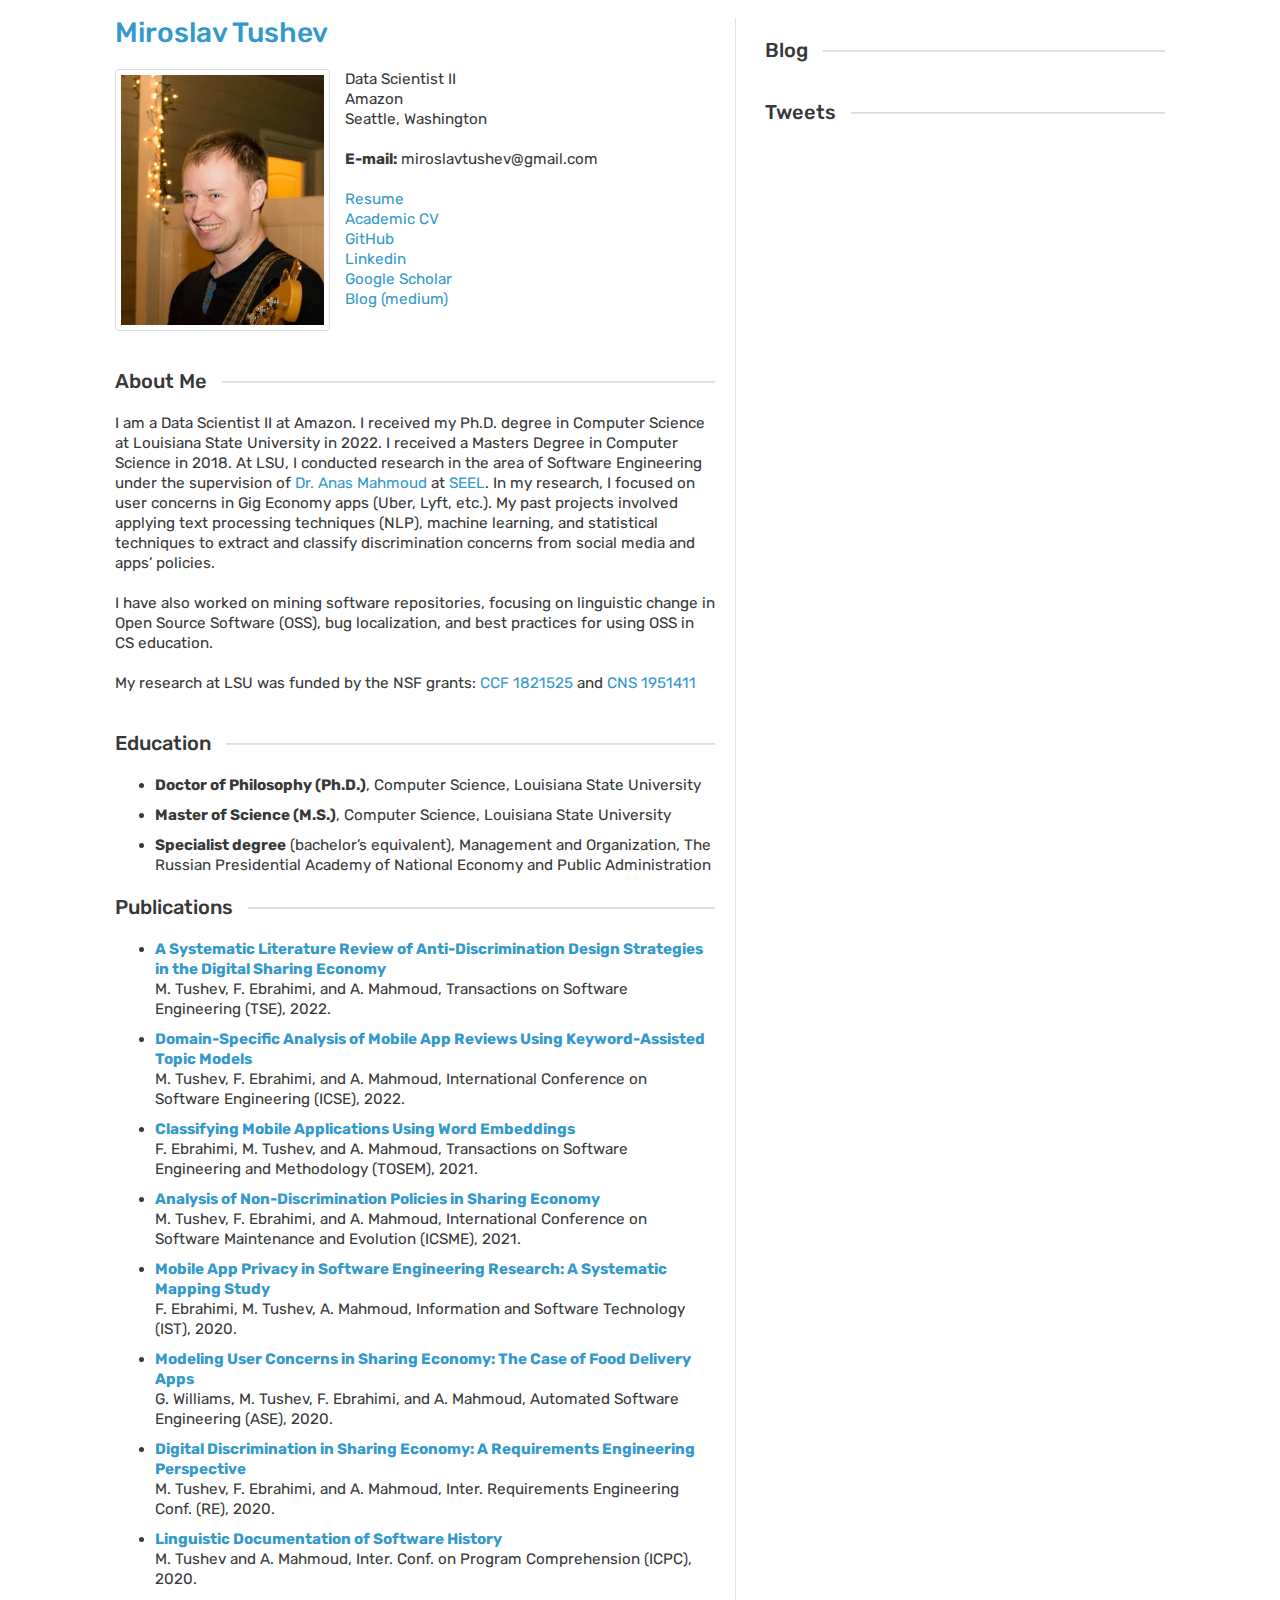
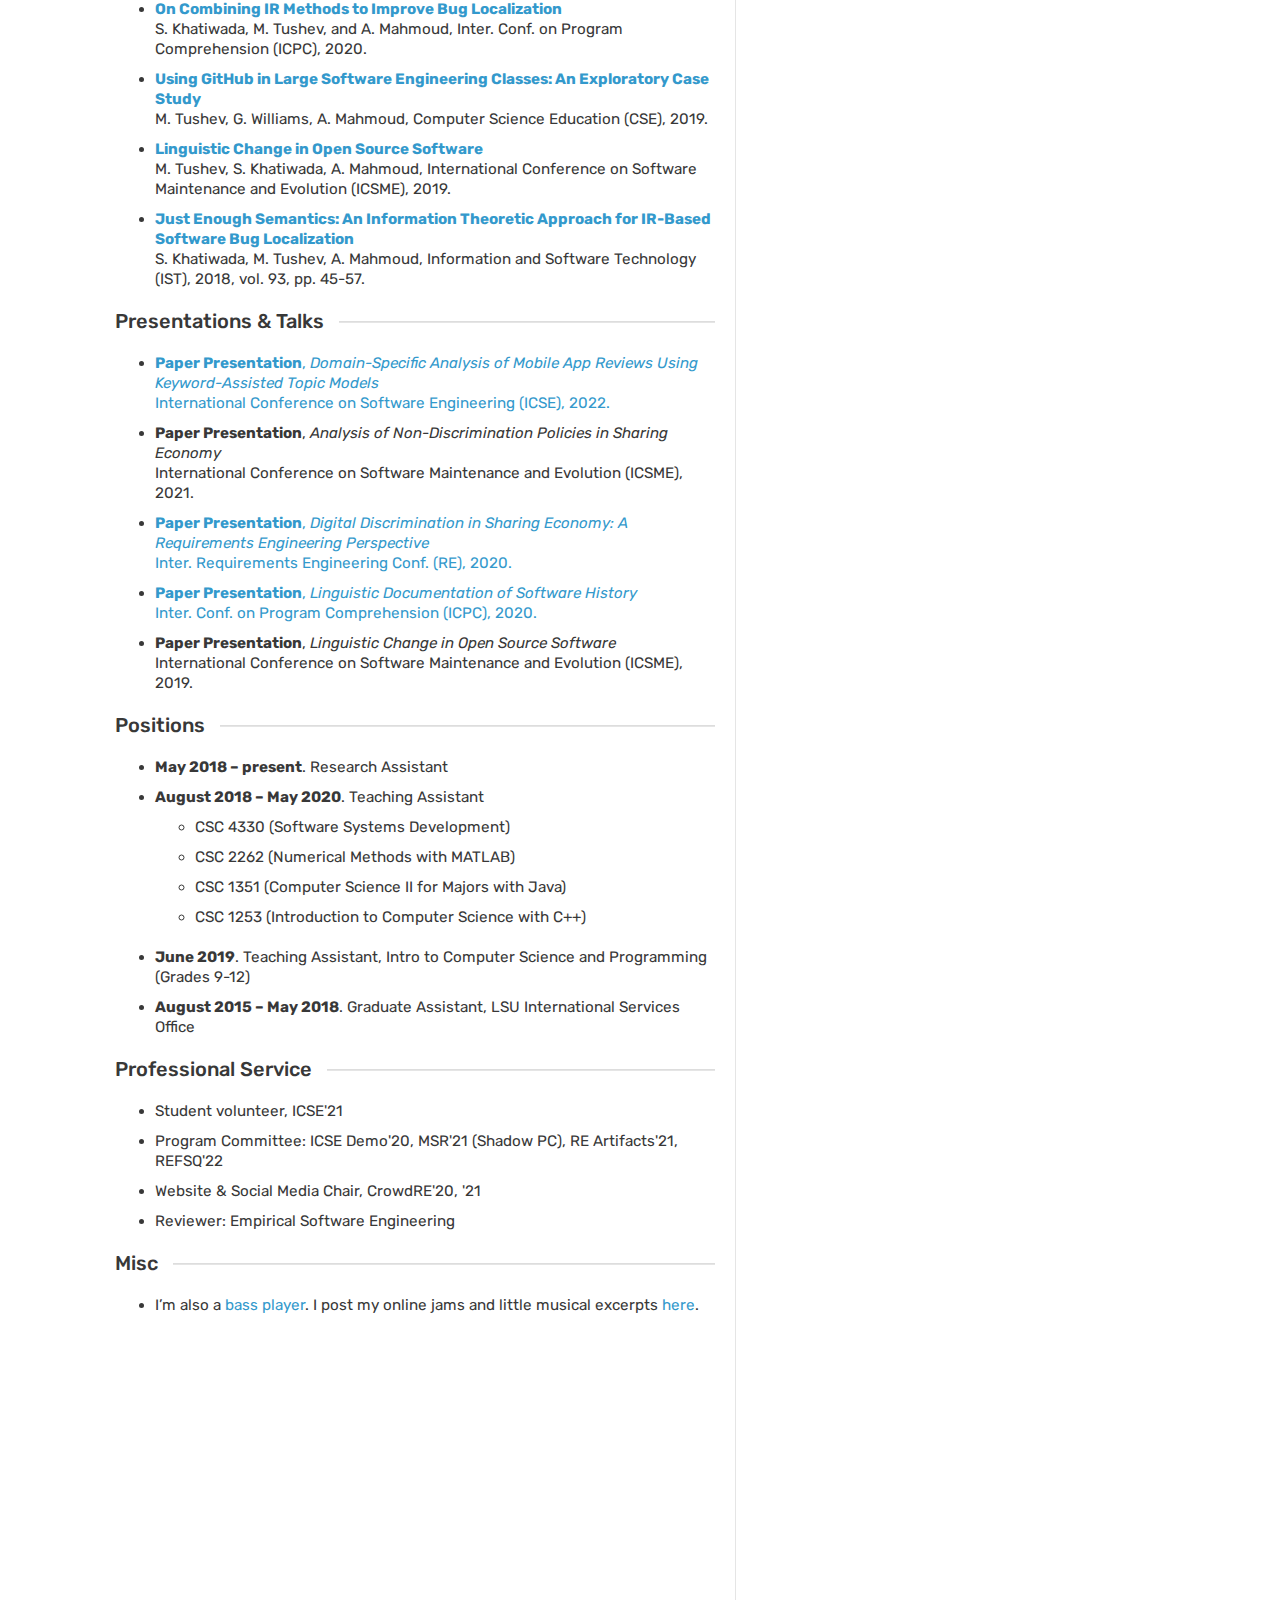
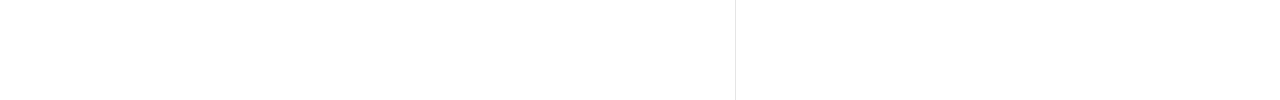
<file: index.html>
<!doctype html>
<html>
  <head>
    <meta charset="utf-8">
    <meta http-equiv="X-UA-Compatible" content="chrome=1">
    <meta name="description" content="Miroslav Tushev's personal webpage">
    <title>Miroslav Tushev</title>

    <link href="https://fonts.googleapis.com/css?family=Archivo:500|Open+Sans:300,700" rel="stylesheet">
    <link href="https://fonts.googleapis.com/css?family=Rubik&display=swap" rel="stylesheet">
    <link rel="stylesheet" href="stylesheets/styles.css">
    <link rel="stylesheet" href="stylesheets/pygment_trac.css">
    <meta name="viewport" content="width=device-width">
    <!--[if lt IE 9]>
    <script src="//html5shiv.googlecode.com/svn/trunk/html5.js"></script>
    <![endif]-->
    <!-- Global site tag (gtag.js) - Google Analytics -->
    <script async src="https://www.googletagmanager.com/gtag/js?id=UA-158928760-1"></script>
    <script>
      window.dataLayer = window.dataLayer || [];
      function gtag(){dataLayer.push(arguments);}
      gtag('js', new Date());
      gtag('config', 'UA-158928760-1');
    </script>
  </head>
  <body>
    <div class="wrapper">
      
      <div class="leftcol">
        <h1><a href="index.html">Miroslav Tushev</a></h1>
        <img style="float: left; margin-right:15px; border: 1px solid #ddd; border-radius: 4px; padding: 5px;" src="miroslav.jpg" alt="Miroslav Tushev" height="250">
        <p>
          Data Scientist II<br>
          Amazon<br>
          Seattle, Washington<br><br>
          
          <b>E-mail:</b> miroslavtushev@gmail.com<br><br>
          <a target="_blank" href="Resume.pdf">Resume</a><br>
          <a target="_blank" href="Academic_CV.pdf">Academic CV</a><br>
          <a target="_blank" href="https://github.com/miroslavtushev">GitHub</a><br>
          <a target="_blank" href="https://www.linkedin.com/in/miroslav-tushev/">Linkedin</a><br>
          <a target="_blank" href="https://scholar.google.com/citations?user=xZLnROYAAAAJ&hl=en">Google Scholar</a><br>
           <a target="_blank" href="https://miroslavtushev.medium.com">Blog (medium)</a><br>
          <br>
          <br>
        </p>
        <h2 class="line-title"><span>About Me</span><hr /></h2>

        <p>I am a Data Scientist II at Amazon. I received my Ph.D. degree in Computer Science at Louisiana State University in 2022. I received a Masters Degree in Computer Science in 2018. At LSU, I conducted research in the area of Software Engineering under the supervision of <a target="_blank" href="http://csc.lsu.edu/~mahmoud/">Dr. Anas Mahmoud</a> at <a target="_blank" href="http://seel.cse.lsu.edu/">SEEL</a>. In my research, I focused on user concerns in Gig Economy apps (Uber, Lyft, etc.). My past projects involved applying text processing techniques (NLP), machine learning, and statistical techniques to extract and classify discrimination concerns from social media and apps’ policies.</p>    
        <p>I have also worked on mining software repositories, focusing on linguistic change in Open Source Software (OSS), bug localization, and best practices for using OSS in CS education.</p>
        
        <p>My research at LSU was funded by the NSF grants: <a href="https://www.nsf.gov/awardsearch/showAward?AWD_ID=1821525">CCF 1821525</a> and <a href="https://www.research.gov/research-portal/appmanager/base/desktop;jsessionid=SKdTfQhV2G39TLL3znhFhrP2W2Mn6pzfdN2wWT6vWLy2tHmn2HSD!264068753!-1593037060?_nfpb=true&_windowLabel=rsrRecentAwards_2&wsrp-urlType=blockingAction&wsrp-url=&wsrp-requiresRewrite=&wsrp-navigationalState=eJyLL07OL0i1Tc-JT0rMUYNQtgBZ6Af8&wsrp-interactionState=wlprsrRecentAwards_2_action%3DviewRsrDetail%26wlprsrRecentAwards_2_fedAwrdId%3D1951411&wsrp-mode=wsrp%3Aview&wsrp-windowState="> CNS 1951411</a></p><br>
        
        <h2 class="line-title"><span>Education</span><hr /></h2>
        <ul>
        <li><b>Doctor of Philosophy (Ph.D.)</b>, Computer Science, Louisiana State University</li>
        <li><b>Master of Science (M.S.)</b>, Computer Science, Louisiana State University</li>
        <li><b>Specialist degree</b> (bachelor’s equivalent), Management and Organization, The Russian Presidential Academy of National Economy and Public Administration</li>
        </ul>
        
        <h2 class="line-title"><span>Publications</span><hr /></h2>
        <ul>
        <li><b><a href="discrlit.html">A Systematic Literature Review of Anti-Discrimination Design Strategies in the Digital Sharing Economy</a></b><br>
        M. Tushev, F. Ebrahimi, and A. Mahmoud, Transactions on Software Engineering (TSE), 2022.</li>
        <li><b><a href="keyatm.html">Domain-Specific Analysis of Mobile App Reviews Using Keyword-Assisted Topic Models</a></b><br>
        M. Tushev, F. Ebrahimi, and A. Mahmoud, International Conference on Software Engineering (ICSE), 2022.</li>
        <li><b><a href="word_embeddings.html">Classifying Mobile Applications Using Word Embeddings</a></b><br>
        F. Ebrahimi, M. Tushev, and A. Mahmoud, Transactions on Software Engineering and Methodology (TOSEM), 2021.</li>
        <li><b><a href="ndp_policy.html">Analysis of Non-Discrimination Policies in Sharing Economy</a></b><br>
        M. Tushev, F. Ebrahimi, and A. Mahmoud, International Conference on Software Maintenance and Evolution (ICSME), 2021.</li>
         <li><b><a href="mobile_privacy.html">Mobile App Privacy in Software Engineering Research: A Systematic Mapping Study</a></b><br>
        F. Ebrahimi, M. Tushev, A. Mahmoud, Information and Software Technology (IST), 2020.</li>
          <li><b><a href="modeling_concerns.html">Modeling User Concerns in Sharing Economy: The Case of Food Delivery Apps</a></b><br>
            G. Williams, M. Tushev, F. Ebrahimi, and A. Mahmoud, Automated Software Engineering (ASE), 2020.</li>
          <li><b><a href="digital_discrimination.html">Digital Discrimination in Sharing Economy: A Requirements Engineering Perspective</a></b><br>
            M. Tushev, F. Ebrahimi, and A. Mahmoud, Inter. Requirements Engineering Conf. (RE), 2020.</li>
          <li><b><a href="linguistic_documentation.html">Linguistic Documentation of Software History</a></b><br>
            M. Tushev and A. Mahmoud, Inter. Conf. on Program Comprehension (ICPC), 2020.</li>
          <li><b><a href="bug_localization.html">On Combining IR Methods to Improve Bug Localization</a></b><br>
        S. Khatiwada, M. Tushev, and A. Mahmoud, Inter. Conf. on Program Comprehension (ICPC), 2020.</li>
          <li><b><a href="github_education.html">Using GitHub in Large Software Engineering Classes: An Exploratory Case Study</a></b><br>
        M. Tushev, G. Williams, A. Mahmoud, Computer Science Education (CSE), 2019.</li>         
          <li><b><a href="linguistic_change.html">Linguistic Change in Open Source Software</a></b><br> 
        M. Tushev, S. Khatiwada, A. Mahmoud, International Conference on Software Maintenance and Evolution (ICSME), 2019.</li>
          <li><b><a target="_blank" href="https://www.sciencedirect.com/science/article/pii/S0950584916302269">Just Enough Semantics: An Information Theoretic Approach for IR-Based Software Bug Localization</a></b><br>
        S. Khatiwada, M. Tushev, A. Mahmoud, Information and Software Technology (IST), 2018, vol. 93, pp. 45-57.</li>
        </ul>
        
        <h2 class="line-title"><span>Presentations & Talks</span><hr /></h2>
        <ul>
        <li><a target="_blank" href="https://youtu.be/mu_YLZnaWnQ"><b>Paper Presentation</b>, <i>Domain-Specific Analysis of Mobile App Reviews Using Keyword-Assisted Topic Models</i><br> 
        International Conference on Software Engineering (ICSE), 2022.</a></li>
          <li><b>Paper Presentation</b>, <i>Analysis of Non-Discrimination Policies in Sharing Economy</i><br> 
        International Conference on Software Maintenance and Evolution (ICSME), 2021.</li>
          <li><a target="_blank" href="https://www.youtube.com/watch?v=2OVhFewCu94"><b>Paper Presentation</b>, <i>Digital Discrimination in Sharing Economy: A Requirements Engineering Perspective</i><br>
           Inter. Requirements Engineering Conf. (RE), 2020.</a></li>
          <li><a target="_blank" href="https://www.youtube.com/watch?v=a7Rz7go5OeM"><b>Paper Presentation</b>, <i>Linguistic Documentation of Software History</i></b><br>
            Inter. Conf. on Program Comprehension (ICPC), 2020.</a></li>
          <li><b>Paper Presentation</b>, <i>Linguistic Change in Open Source Software</i></b><br> 
        International Conference on Software Maintenance and Evolution (ICSME), 2019.</li>
        </ul>
        
        <h2 class="line-title"><span>Positions</span><hr /></h2>
        <ul>
          <li><b>May 2018 – present</b>. Research Assistant</li>
          <li><b>August 2018 – May 2020</b>. Teaching Assistant
            <ul>
              <li>CSC 4330 (Software Systems Development)</li>
              <li>CSC 2262 (Numerical Methods with MATLAB)</li>
              <li>CSC 1351 (Computer Science II for Majors with Java)</li>
              <li>CSC 1253 (Introduction to Computer Science with C++)</li>
            </ul>
        <li><b>June 2019</b>. Teaching Assistant, Intro to Computer Science and Programming (Grades 9-12)</li>
        <li><b>August 2015 – May 2018</b>. Graduate Assistant, LSU International Services Office</li>
        </ul>
        
        <h2 class="line-title"><span>Professional Service</span><hr /></h2>
        <ul>
          <li>Student volunteer, ICSE'21</li>
          <li>Program Committee: ICSE Demo'20, MSR'21 (Shadow PC), RE Artifacts'21, REFSQ'22</li>
          <li>Website & Social Media Chair, CrowdRE'20, '21</li>
          <li>Reviewer: Empirical Software Engineering</li>
        </ul>
        
        <h2 class="line-title"><span>Misc</span><hr /></h2>
        <ul>
        <li>I’m also a <a target="_blank" href="https://www.youtube.com/user/killmeorikillyou1">bass player</a>. I post my online jams and little musical excerpts <a target="_blank" href="https://soundcloud.com/hdfethr-herhg">here</a>.
        <div class="iframe-container">
            <iframe width="560" height="315" src="https://www.youtube.com/embed/yk3kuqjNHvA" frameborder="0" allow="accelerometer; autoplay; encrypted-media; gyroscope; picture-in-picture" allowfullscreen></iframe>
        </div>
        </li>
        </ul>
      </div>
      <div class="rightcol">
        <h2 class="line-title"><span>Blog</span><hr /></h2>
        <div id="medium-widget"></div>
    <script src="https://medium-widget.pixelpoint.io/widget.js"></script>
    <script>MediumWidget.Init({renderTo: '#medium-widget', params: {"resource":"https://medium.com/@miroslavtushev","postsPerLine":1,"limit":10,"picture":"none","fields":["description","author","publishAt"],"ratio":"landscape"}})</script>

        
        <br>
        <h2 class="line-title"><span>Tweets</span><hr /></h2>
        <a class="twitter-timeline" data-width="95%" data-height="280" data-chrome="nofooter transparent noheader transparent" href="https://twitter.com/MiroslavTushev?ref_src=twsrc%5Etfw"></a> <script async src="https://platform.twitter.com/widgets.js" charset="utf-8"></script><br><br>
        <!-- <left><a target="_blank" href="https://crowdre.github.io/ws-2020/"><img src="crowdre.png" alt="CrowdRE'20" height="100"></a></left> -->
      </div>
    </div>
    <script src="javascripts/scale.fix.js"></script>
  </body>
</html>
</file>
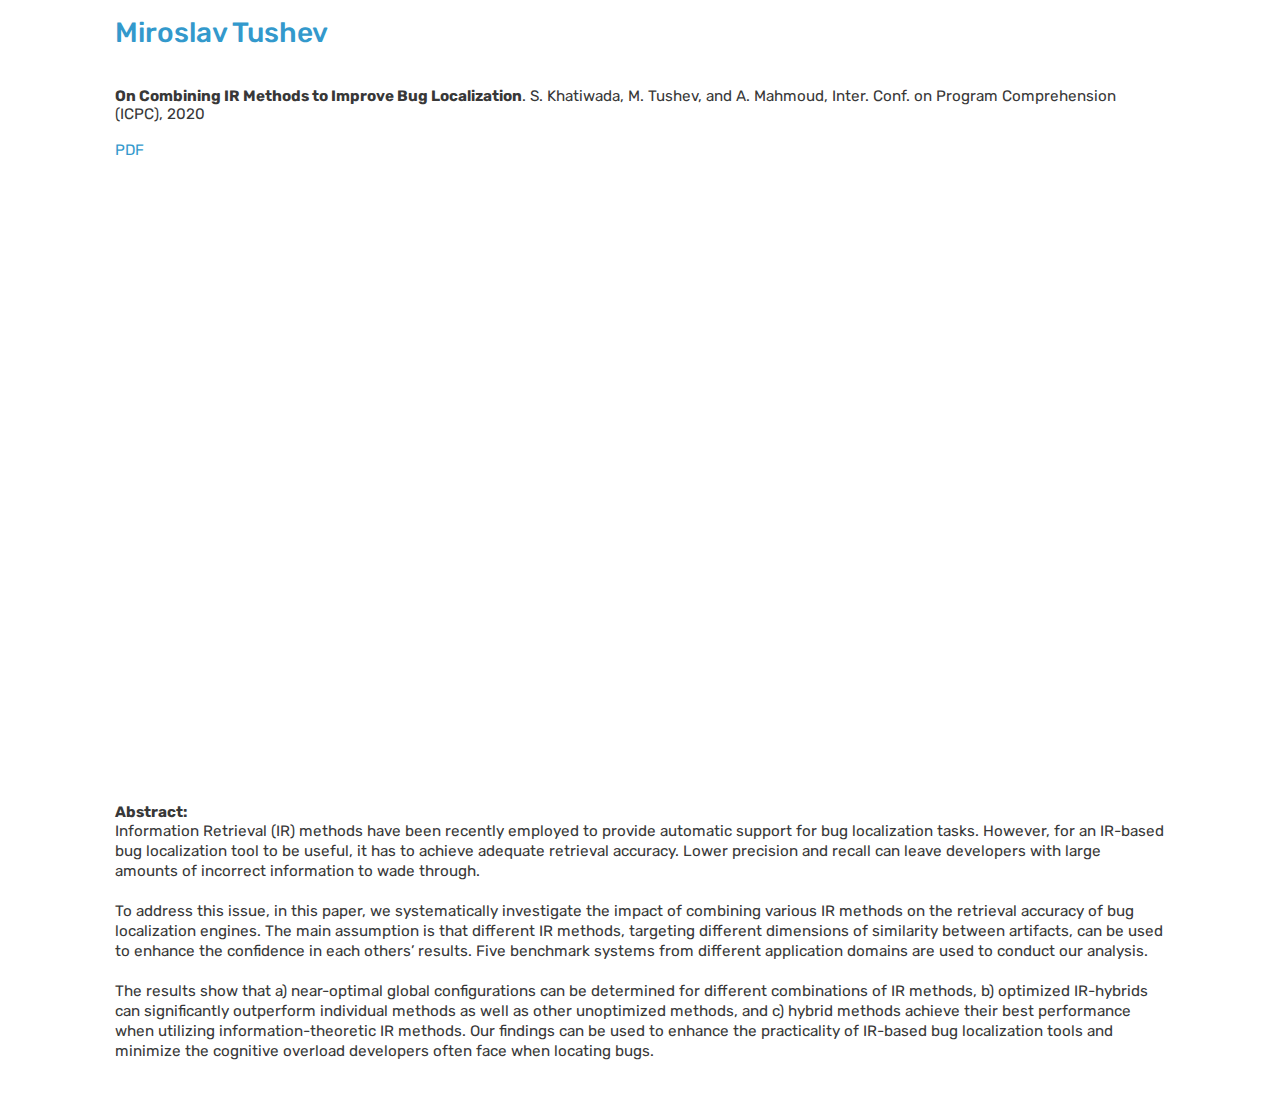
<file: bug_localization.html>
<!doctype html>
<html>
  <head>
    <meta charset="utf-8">
    <meta http-equiv="X-UA-Compatible" content="chrome=1">
    <meta name="description" content="Miroslav Tushev's personal webpage">
    <title>Miroslav Tushev</title>

    <link href="https://fonts.googleapis.com/css?family=Archivo:500|Open+Sans:300,700" rel="stylesheet">
    <link href="https://fonts.googleapis.com/css?family=Rubik&display=swap" rel="stylesheet">
    <link rel="stylesheet" href="stylesheets/styles.css">
    <link rel="stylesheet" href="stylesheets/pygment_trac.css">
    <meta name="viewport" content="width=device-width">
    <!--[if lt IE 9]>
    <script src="//html5shiv.googlecode.com/svn/trunk/html5.js"></script>
    <![endif]-->
    <!-- Global site tag (gtag.js) - Google Analytics -->
    <script async src="https://www.googletagmanager.com/gtag/js?id=UA-158928760-1"></script>
    <script>
      window.dataLayer = window.dataLayer || [];
      function gtag(){dataLayer.push(arguments);}
      gtag('js', new Date());
      gtag('config', 'UA-158928760-1');
    </script>
  </head>
  <body>
    <div class="wrapper">
        <h1><a href="index.html">Miroslav Tushev</a></h1>
        <br>
      <b>On Combining IR Methods to Improve Bug Localization</b>. S. Khatiwada, M. Tushev, and A. Mahmoud, Inter. Conf. on Program Comprehension (ICPC), 2020
      <br><br>
      <a target="_blank" href="/papers/bug_localization.pdf">PDF</a>
      <br><br>
      <div class="iframe-container">
            <iframe width="560" height="315" src="https://www.youtube.com/embed/_HV3byzG87g" frameborder="0" allow="accelerometer; autoplay; encrypted-media; gyroscope; picture-in-picture" allowfullscreen></iframe>
            </div>
	  <br><br>
      <b>Abstract:</b>
      <br>
      <p>Information Retrieval (IR) methods have been recently employed to provide automatic support for bug localization tasks. However, for an IR-based bug localization tool to be useful, it has to achieve adequate retrieval accuracy. Lower precision and recall can leave developers with large amounts of incorrect information to wade through.<br><br>To address this issue, in this paper, we systematically investigate the impact of combining various IR methods on the retrieval accuracy of bug localization engines. The main assumption is that different IR methods, targeting different dimensions of similarity between artifacts, can be used to enhance the confidence in each others’ results. Five benchmark systems from different application domains are used to conduct our analysis.<br><br>The results show that a) near-optimal global configurations can be determined for different combinations of IR methods, b) optimized IR-hybrids can significantly outperform individual methods as well as other unoptimized methods, and c) hybrid methods achieve their best performance when utilizing information-theoretic IR methods. Our findings can be used to enhance the practicality of IR-based bug localization tools and minimize the cognitive overload developers often face when locating bugs.</p>


    </div>
    <script src="javascripts/scale.fix.js"></script>
  </body>
</html>
</file>
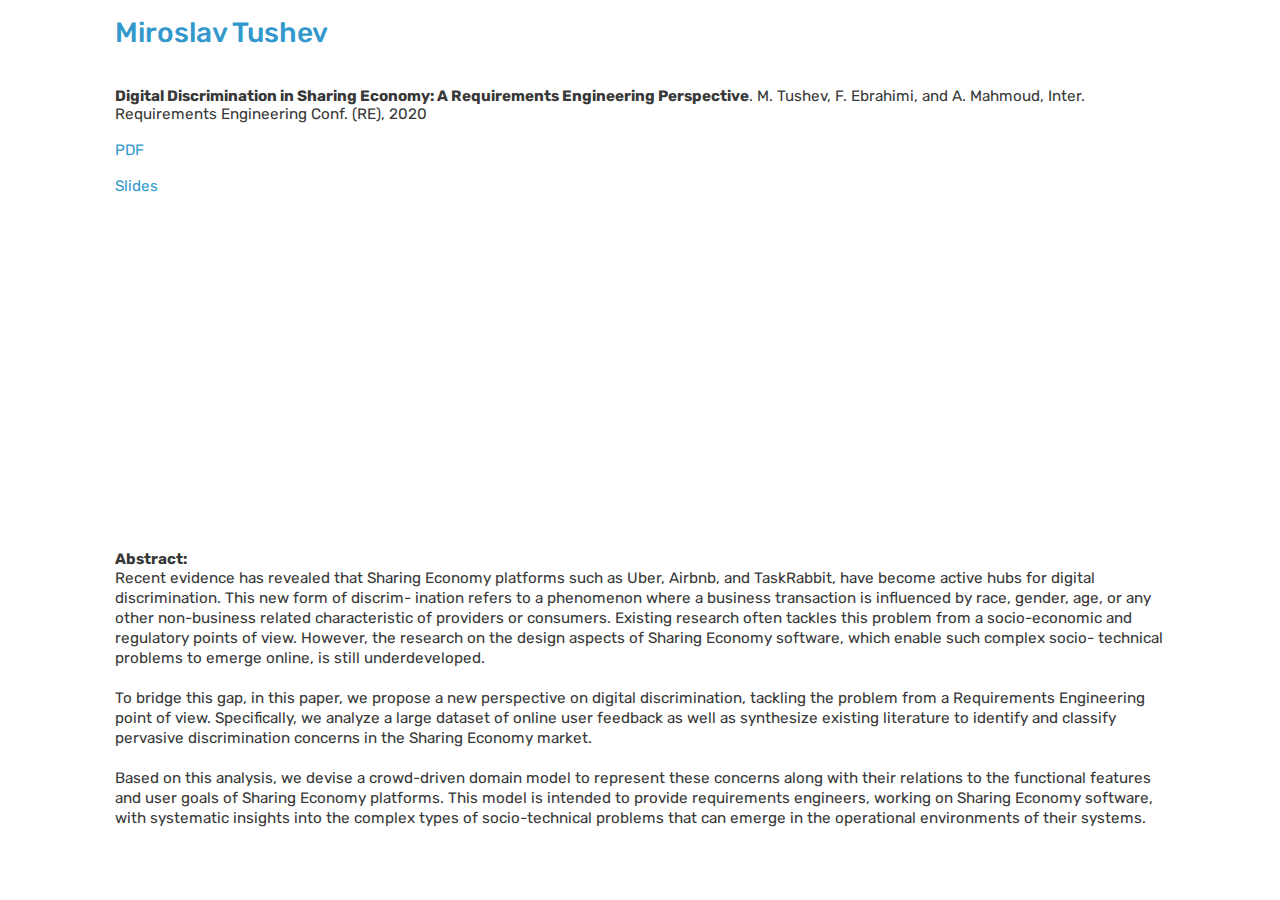
<file: digital_discrimination.html>
<!doctype html>
<html>
  <head>
    <meta charset="utf-8">
    <meta http-equiv="X-UA-Compatible" content="chrome=1">
    <meta name="description" content="Miroslav Tushev's personal webpage">
    <title>Miroslav Tushev</title>

    <link href="https://fonts.googleapis.com/css?family=Archivo:500|Open+Sans:300,700" rel="stylesheet">
    <link href="https://fonts.googleapis.com/css?family=Rubik&display=swap" rel="stylesheet">
    <link rel="stylesheet" href="stylesheets/styles.css">
    <link rel="stylesheet" href="stylesheets/pygment_trac.css">
    <meta name="viewport" content="width=device-width">
    <!--[if lt IE 9]>
    <script src="//html5shiv.googlecode.com/svn/trunk/html5.js"></script>
    <![endif]-->
    <!-- Global site tag (gtag.js) - Google Analytics -->
    <script async src="https://www.googletagmanager.com/gtag/js?id=UA-158928760-1"></script>
    <script>
      window.dataLayer = window.dataLayer || [];
      function gtag(){dataLayer.push(arguments);}
      gtag('js', new Date());
      gtag('config', 'UA-158928760-1');
    </script>
  </head>
  <body>
    <div class="wrapper">
        <h1><a href="index.html">Miroslav Tushev</a></h1>
        <br>
      <b>Digital Discrimination in Sharing Economy: A Requirements Engineering Perspective</b>. M. Tushev, F. Ebrahimi, and A. Mahmoud, Inter. Requirements Engineering Conf. (RE), 2020
      <br><br>
      <a target="_blank" href="/papers/publication_digital_discrimination.pdf">PDF</a>
      <br><br>
      <a target="_blank" href="/papers/RE2020_final.pptx">Slides</a>
	  <br><br>
	    <iframe width="560" height="315" src="https://www.youtube.com/embed/2OVhFewCu94" frameborder="0" allow="accelerometer; autoplay; encrypted-media; gyroscope; picture-in-picture" allowfullscreen></iframe>
	    <br><br>
      <b>Abstract:</b>
      <br>
      <p>Recent evidence has revealed that Sharing Economy platforms such as Uber, Airbnb, and TaskRabbit, have become active hubs for digital discrimination. This new form of discrim- ination refers to a phenomenon where a business transaction is influenced by race, gender, age, or any other non-business related characteristic of providers or consumers. Existing research often tackles this problem from a socio-economic and regulatory points of view. However, the research on the design aspects of Sharing Economy software, which enable such complex socio- technical problems to emerge online, is still underdeveloped.<br><br>To bridge this gap, in this paper, we propose a new perspective on digital discrimination, tackling the problem from a Requirements Engineering point of view. Specifically, we analyze a large dataset of online user feedback as well as synthesize existing literature to identify and classify pervasive discrimination concerns in the Sharing Economy market.<br><br>Based on this analysis, we devise a crowd-driven domain model to represent these concerns along with their relations to the functional features and user goals of Sharing Economy platforms. This model is intended to provide requirements engineers, working on Sharing Economy software, with systematic insights into the complex types of socio-technical problems that can emerge in the operational environments of their systems.</p>

    </div>
    <script src="javascripts/scale.fix.js"></script>
  </body>
</html>
</file>
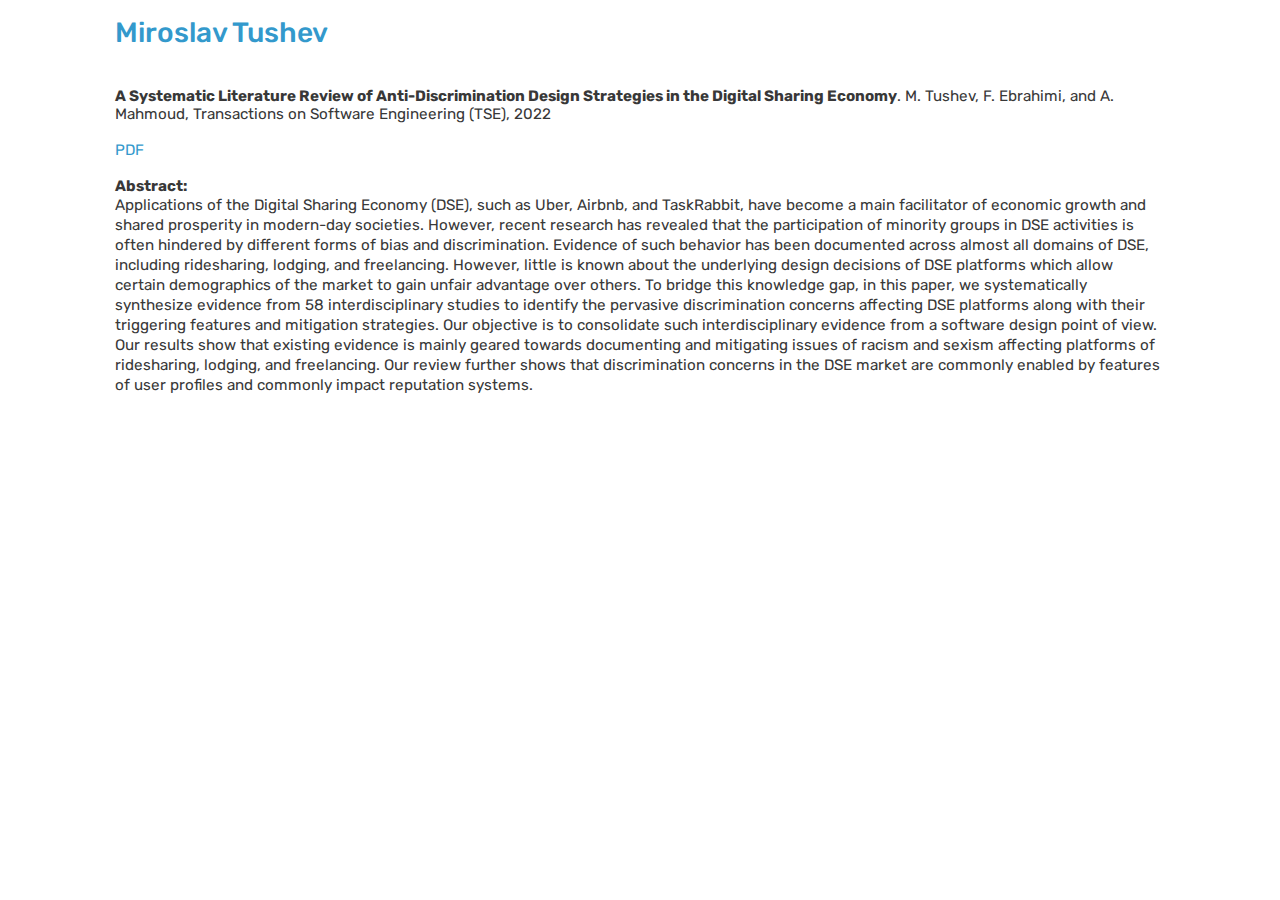
<file: discrlit.html>
<!doctype html>
<html>
  <head>
    <meta charset="utf-8">
    <meta http-equiv="X-UA-Compatible" content="chrome=1">
    <meta name="description" content="Miroslav Tushev's personal webpage">
    <title>Miroslav Tushev</title>

    <link href="https://fonts.googleapis.com/css?family=Archivo:500|Open+Sans:300,700" rel="stylesheet">
    <link href="https://fonts.googleapis.com/css?family=Rubik&display=swap" rel="stylesheet">
    <link rel="stylesheet" href="stylesheets/styles.css">
    <link rel="stylesheet" href="stylesheets/pygment_trac.css">
    <meta name="viewport" content="width=device-width">
    <!--[if lt IE 9]>
    <script src="//html5shiv.googlecode.com/svn/trunk/html5.js"></script>
    <![endif]-->
    <!-- Global site tag (gtag.js) - Google Analytics -->
    <script async src="https://www.googletagmanager.com/gtag/js?id=UA-158928760-1"></script>
    <script>
      window.dataLayer = window.dataLayer || [];
      function gtag(){dataLayer.push(arguments);}
      gtag('js', new Date());
      gtag('config', 'UA-158928760-1');
    </script>
  </head>
  <body>
    <div class="wrapper">
      <header>
        <h1><a href="index.html">Miroslav Tushev</a></h1>
        <br>
      <b>A Systematic Literature Review of Anti-Discrimination Design Strategies in the Digital Sharing Economy</b>. M. Tushev, F. Ebrahimi, and A. Mahmoud, Transactions on Software Engineering (TSE), 2022
      <br><br>
      <a target="_blank" href="/papers/digitaldiscr_litreview.pdf">PDF</a>
      <br><br>
      <b>Abstract:</b>
      <br>
      <p>Applications of the Digital Sharing Economy (DSE), such as Uber, Airbnb, and TaskRabbit, have become a main facilitator of economic growth and shared prosperity in modern-day societies. However, recent research has revealed that the participation of minority groups in DSE activities is often hindered by different forms of bias and discrimination. Evidence of such behavior has been documented across almost all domains of DSE, including ridesharing, lodging, and freelancing. However, little is known about the underlying design decisions of DSE platforms which allow certain demographics of the market to gain unfair advantage over others. To bridge this knowledge gap, in this paper, we systematically synthesize evidence from 58 interdisciplinary studies to identify the pervasive discrimination concerns affecting DSE platforms along with their triggering features and mitigation strategies. Our objective is to consolidate such interdisciplinary evidence from a software design point of view. Our results show that existing evidence is mainly geared towards documenting and mitigating issues of racism and sexism affecting platforms of ridesharing, lodging, and freelancing. Our review further shows that discrimination concerns in the DSE market are commonly enabled by features of user profiles and commonly impact reputation systems.</p>
    </div>
    <script src="javascripts/scale.fix.js"></script>
  </body>
</html>
</file>
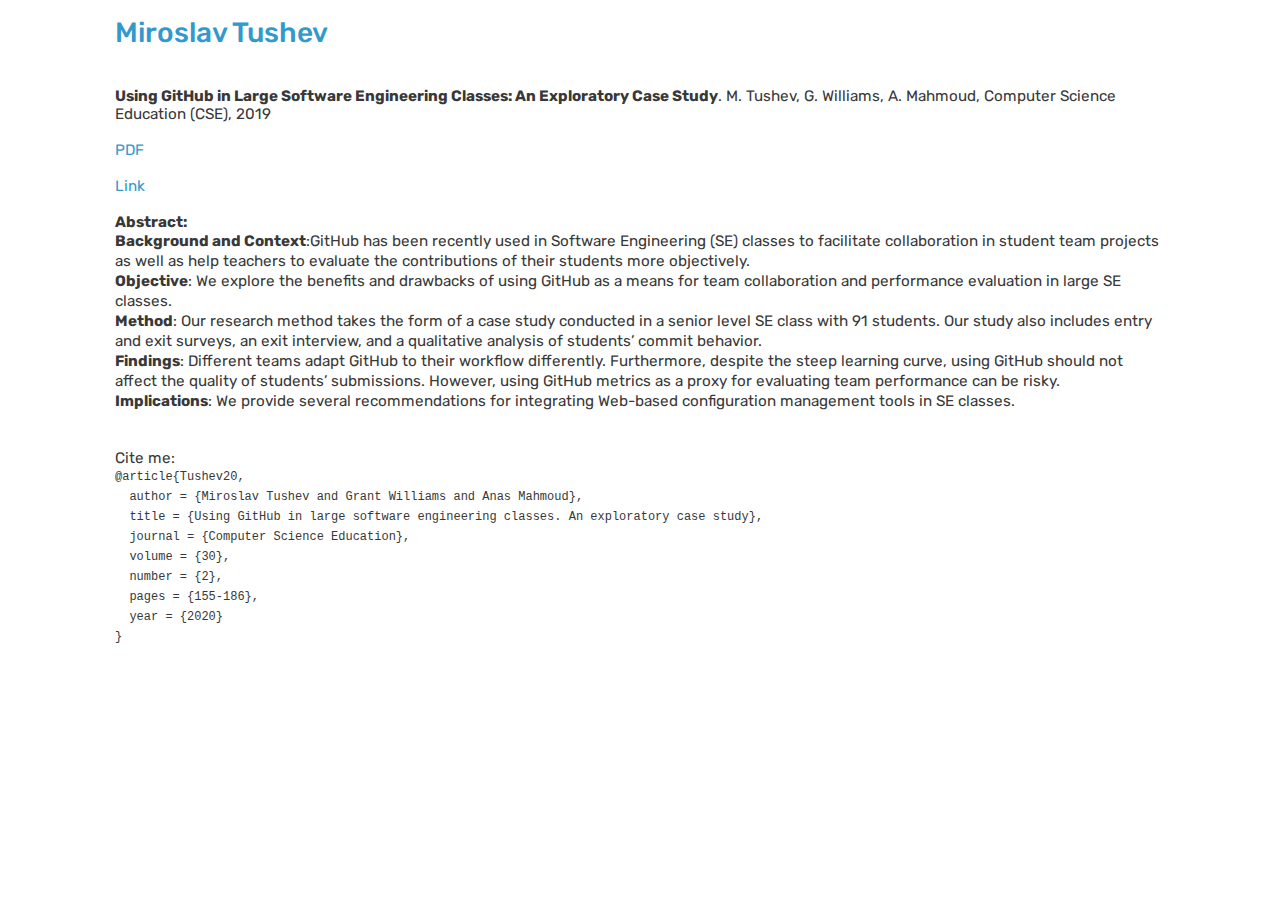
<file: github_education.html>
<!doctype html>
<html>
  <head>
    <meta charset="utf-8">
    <meta http-equiv="X-UA-Compatible" content="chrome=1">
    <meta name="description" content="Miroslav Tushev's personal webpage">
    <title>Miroslav Tushev</title>

    <link href="https://fonts.googleapis.com/css?family=Archivo:500|Open+Sans:300,700" rel="stylesheet">
    <link href="https://fonts.googleapis.com/css?family=Rubik&display=swap" rel="stylesheet">
    <link rel="stylesheet" href="stylesheets/styles.css">
    <link rel="stylesheet" href="stylesheets/pygment_trac.css">
    <meta name="viewport" content="width=device-width">
    <!--[if lt IE 9]>
    <script src="//html5shiv.googlecode.com/svn/trunk/html5.js"></script>
    <![endif]-->
    <!-- Global site tag (gtag.js) - Google Analytics -->
    <script async src="https://www.googletagmanager.com/gtag/js?id=UA-158928760-1"></script>
    <script>
      window.dataLayer = window.dataLayer || [];
      function gtag(){dataLayer.push(arguments);}
      gtag('js', new Date());
      gtag('config', 'UA-158928760-1');
    </script>
  </head>
  <body>
    <div class="wrapper">
      <header>
        <h1><a href="index.html">Miroslav Tushev</a></h1>
        <br>
      <b>Using GitHub in Large Software Engineering Classes: An Exploratory Case Study</b>. M. Tushev, G. Williams, A. Mahmoud, Computer Science Education (CSE), 2019
      <br><br>
      <a target="_blank" href="/papers/publication_github_education.pdf">PDF</a>
      <br><br>
      <a target="_blank" href="https://www.tandfonline.com/doi/full/10.1080/08993408.2019.1696168?scroll=top&needAccess=true">Link</a>
      <br><br>
      <b>Abstract:</b>
      <br>
      <p><b>Background and Context</b>:GitHub has been recently used in Software Engineering (SE) classes to facilitate collaboration in student team projects as well as help teachers to evaluate the contributions of their students more objectively.<br>
<b>Objective</b>: We explore the benefits and drawbacks of using GitHub as a means for team collaboration and performance evaluation in large SE classes.<br>
<b>Method</b>: Our research method takes the form of a case study conducted in a senior level SE class with 91 students. Our study also includes entry and exit surveys, an exit interview, and a qualitative analysis of students’ commit behavior.<br>
<b>Findings</b>: Different teams adapt GitHub to their workflow differently. Furthermore, despite the steep learning curve, using GitHub should not affect the quality of students’ submissions. However, using GitHub metrics as a proxy for evaluating team performance can be risky.<br>
<b>Implications</b>: We provide several recommendations for integrating Web-based configuration management tools in SE classes.</p>
	<br>
	Cite me: <br>
	<p style="font-size:12px; font-family:'Courier New'">@article{Tushev20,<br>
	&nbsp; author = {Miroslav Tushev  and  Grant Williams  and  Anas Mahmoud},<br>
&nbsp; title = {Using GitHub in large software engineering classes. An exploratory case study},<br>
&nbsp; journal = {Computer Science Education},<br>
&nbsp; volume = {30},<br>
&nbsp; number = {2},<br>
&nbsp; pages = {155-186},<br>
&nbsp; year  = {2020}<br>
}</p>

    </div>
    <script src="javascripts/scale.fix.js"></script>
  </body>
</html>
</file>
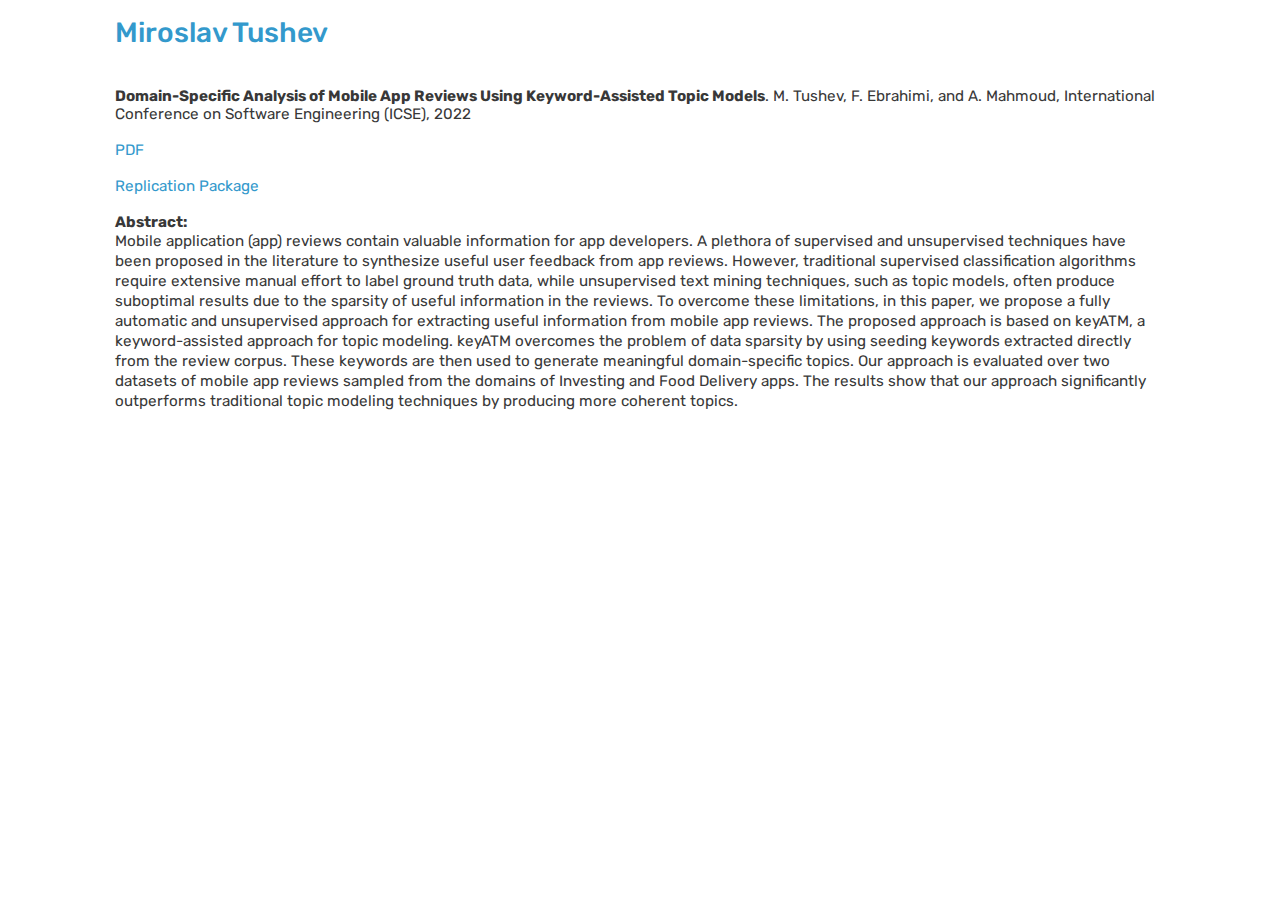
<file: keyatm.html>
<!doctype html>
<html>
  <head>
    <meta charset="utf-8">
    <meta http-equiv="X-UA-Compatible" content="chrome=1">
    <meta name="description" content="Miroslav Tushev's personal webpage">
    <title>Miroslav Tushev</title>

    <link href="https://fonts.googleapis.com/css?family=Archivo:500|Open+Sans:300,700" rel="stylesheet">
    <link href="https://fonts.googleapis.com/css?family=Rubik&display=swap" rel="stylesheet">
    <link rel="stylesheet" href="stylesheets/styles.css">
    <link rel="stylesheet" href="stylesheets/pygment_trac.css">
    <meta name="viewport" content="width=device-width">
    <!--[if lt IE 9]>
    <script src="//html5shiv.googlecode.com/svn/trunk/html5.js"></script>
    <![endif]-->
    <!-- Global site tag (gtag.js) - Google Analytics -->
    <script async src="https://www.googletagmanager.com/gtag/js?id=UA-158928760-1"></script>
    <script>
      window.dataLayer = window.dataLayer || [];
      function gtag(){dataLayer.push(arguments);}
      gtag('js', new Date());
      gtag('config', 'UA-158928760-1');
    </script>
  </head>
  <body>
    <div class="wrapper">
      <header>
        <h1><a href="index.html">Miroslav Tushev</a></h1>
        <br>
      <b>Domain-Specific Analysis of Mobile App Reviews Using Keyword-Assisted Topic Models</b>. M. Tushev, F. Ebrahimi, and A. Mahmoud, International Conference on Software Engineering (ICSE), 2022
      <br><br>
      <a target="_blank" href="/papers/keyatm.pdf">PDF</a>
      <br><br>
      <a target="_blank" href="https://github.com/miroslavtushev/Domain-Specific-Analysis-of-Mobile-App-Reviews-Using-Keyword-Assisted-Topic-Models">Replication Package</a>
      <br><br>
      <b>Abstract:</b>
      <br>
      <p>Mobile application (app) reviews contain valuable information for app developers. A plethora of supervised and unsupervised techniques have been proposed in the literature to synthesize useful user feedback from app reviews. However, traditional supervised classification algorithms require extensive manual effort to label ground truth data, while unsupervised text mining techniques, such as topic models, often produce suboptimal results due to the sparsity of useful information in the reviews. To overcome these limitations, in this paper, we propose a fully automatic and unsupervised approach for extracting useful information from mobile app reviews. The proposed approach is based on keyATM, a keyword-assisted approach for topic modeling. keyATM overcomes the problem of data sparsity by using seeding keywords extracted directly from the review corpus. These keywords are then used to generate meaningful domain-specific topics. Our approach is evaluated over two datasets of mobile app reviews sampled from the domains of Investing and Food Delivery apps. The results show that our approach significantly outperforms traditional topic modeling techniques by producing more coherent topics.</p>
    </div>
    <script src="javascripts/scale.fix.js"></script>
  </body>
</html>
</file>
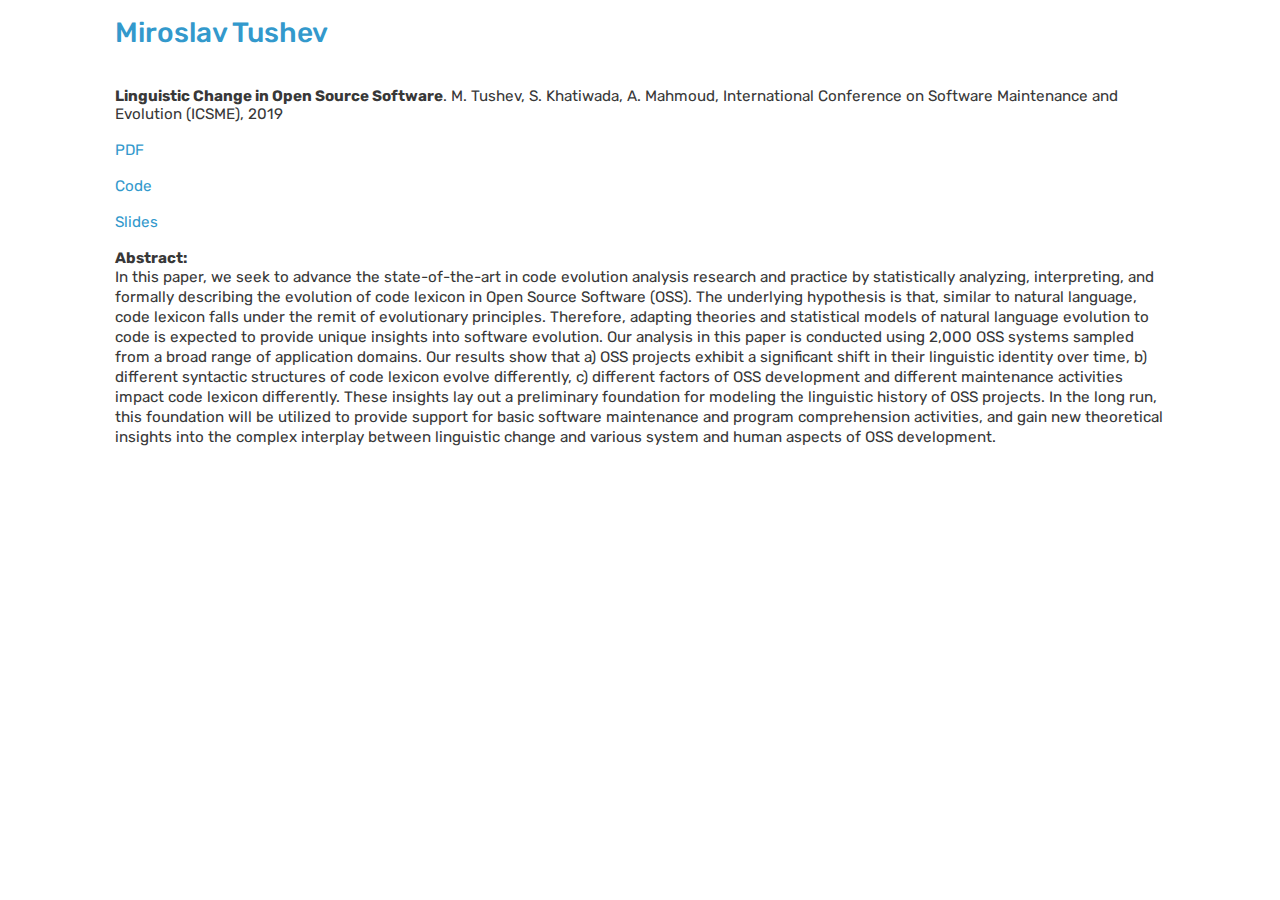
<file: linguistic_change.html>
<!doctype html>
<html>
  <head>
    <meta charset="utf-8">
    <meta http-equiv="X-UA-Compatible" content="chrome=1">
    <meta name="description" content="Miroslav Tushev's personal webpage">
    <title>Miroslav Tushev</title>

    <link href="https://fonts.googleapis.com/css?family=Archivo:500|Open+Sans:300,700" rel="stylesheet">
    <link href="https://fonts.googleapis.com/css?family=Rubik&display=swap" rel="stylesheet">
    <link rel="stylesheet" href="stylesheets/styles.css">
    <link rel="stylesheet" href="stylesheets/pygment_trac.css">
    <meta name="viewport" content="width=device-width">
    <!--[if lt IE 9]>
    <script src="//html5shiv.googlecode.com/svn/trunk/html5.js"></script>
    <![endif]-->
    <!-- Global site tag (gtag.js) - Google Analytics -->
    <script async src="https://www.googletagmanager.com/gtag/js?id=UA-158928760-1"></script>
    <script>
      window.dataLayer = window.dataLayer || [];
      function gtag(){dataLayer.push(arguments);}
      gtag('js', new Date());
      gtag('config', 'UA-158928760-1');
    </script>
  </head>
  <body>
    <div class="wrapper">
      <header>
        <h1><a href="index.html">Miroslav Tushev</a></h1>
        <br>
      <b>Linguistic Change in Open Source Software</b>. M. Tushev, S. Khatiwada, A. Mahmoud, International Conference on Software Maintenance and Evolution (ICSME), 2019
      <br><br>
      <a target="_blank" href="/papers/linguistic_change.pdf">PDF</a>
      <br><br>
      <a target="_blank" href="https://github.com/miroslavtushev/LinguisticProcessor">Code</a>
      <br><br>
	  <a target="_blank" href="/papers/ICSME19_short.pptx">Slides</a>
      <br><br>
      <b>Abstract:</b>
      <br>
      <p>In this paper, we seek to advance the state-of-the-art in code evolution analysis research and practice by statistically analyzing, interpreting, and formally describing the evolution of code lexicon in Open Source Software (OSS). The underlying hypothesis is that, similar to natural language, code lexicon falls under the remit of evolutionary principles. Therefore, adapting theories and statistical models of natural language evolution to code is expected to provide unique insights into software evolution. Our analysis in this paper is conducted using 2,000 OSS systems sampled from a broad range of application domains. Our results show that a) OSS projects exhibit a significant shift in their linguistic identity over time, b) different syntactic structures of code lexicon evolve differently, c) different factors of OSS development and different maintenance activities impact code lexicon differently. These insights lay out a preliminary foundation for modeling the linguistic history of OSS projects. In the long run, this foundation will be utilized to provide support for basic software maintenance and program comprehension activities, and gain new theoretical insights into the complex interplay between linguistic change and various system and human aspects of OSS development.</p>


    </div>
    <script src="javascripts/scale.fix.js"></script>
  </body>
</html>
</file>
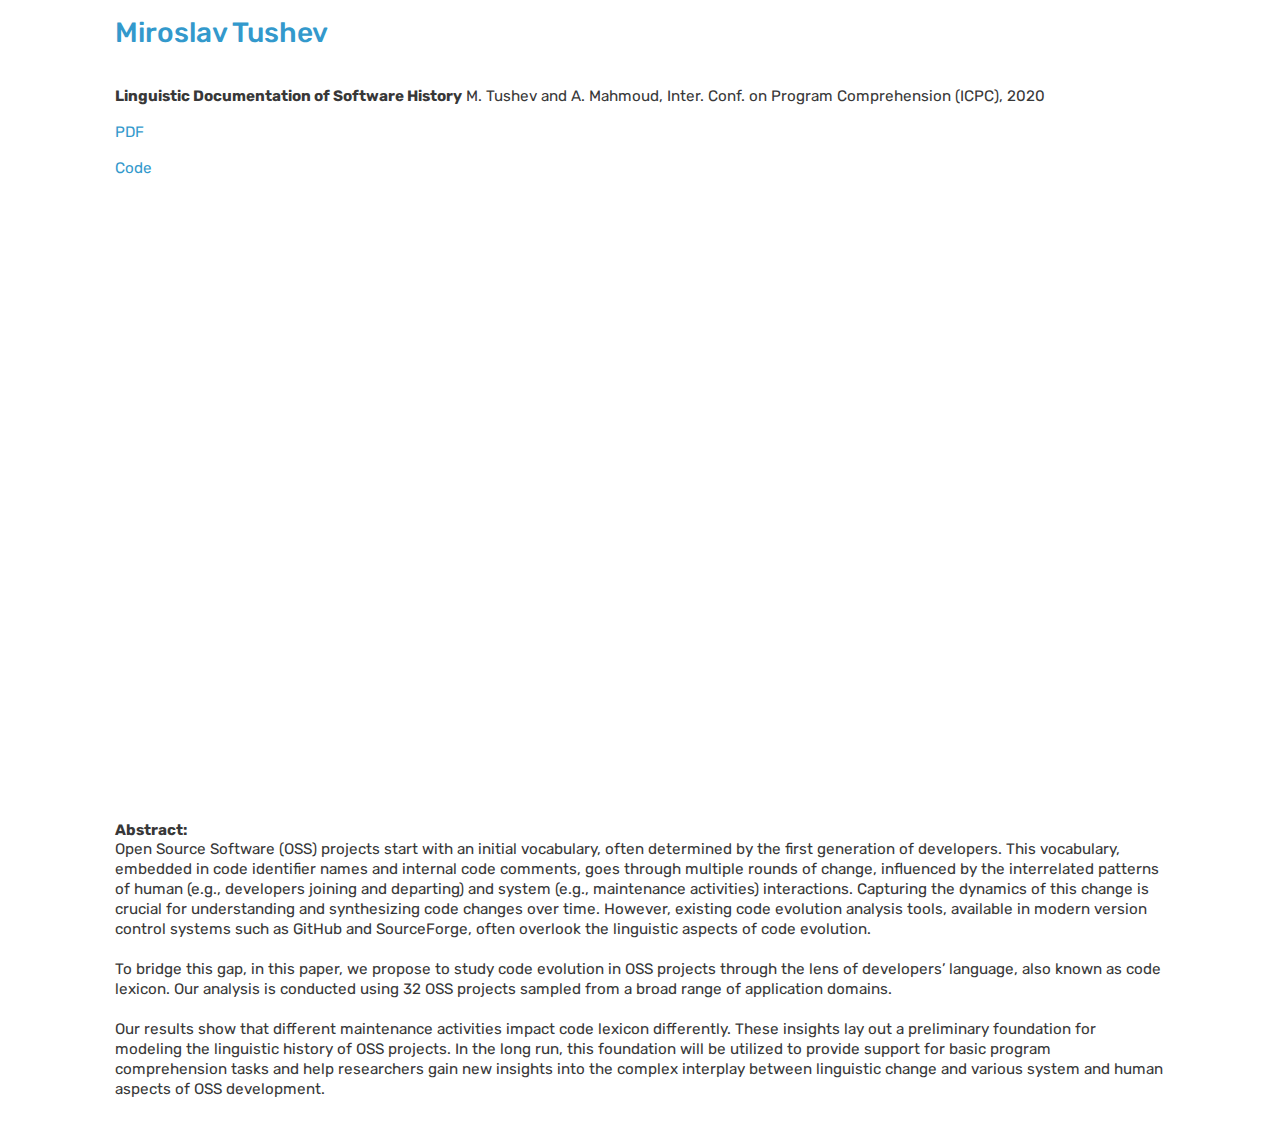
<file: linguistic_documentation.html>
<!doctype html>
<html>
  <head>
    <meta charset="utf-8">
    <meta http-equiv="X-UA-Compatible" content="chrome=1">
    <meta name="description" content="Miroslav Tushev's personal webpage">
    <title>Miroslav Tushev</title>

    <link href="https://fonts.googleapis.com/css?family=Archivo:500|Open+Sans:300,700" rel="stylesheet">
    <link href="https://fonts.googleapis.com/css?family=Rubik&display=swap" rel="stylesheet">
    <link rel="stylesheet" href="stylesheets/styles.css">
    <link rel="stylesheet" href="stylesheets/pygment_trac.css">
    <meta name="viewport" content="width=device-width">
    <!--[if lt IE 9]>
    <script src="//html5shiv.googlecode.com/svn/trunk/html5.js"></script>
    <![endif]-->
    <!-- Global site tag (gtag.js) - Google Analytics -->
    <script async src="https://www.googletagmanager.com/gtag/js?id=UA-158928760-1"></script>
    <script>
      window.dataLayer = window.dataLayer || [];
      function gtag(){dataLayer.push(arguments);}
      gtag('js', new Date());
      gtag('config', 'UA-158928760-1');
    </script>
  </head>
  <body>
    <div class="wrapper">
        <h1><a href="index.html">Miroslav Tushev</a></h1>
        <br>
      <b>Linguistic Documentation of Software History</b> M. Tushev and A. Mahmoud, Inter. Conf. on Program Comprehension (ICPC), 2020
      <br><br>
      <a target="_blank" href="/papers/linguistic_documentation.pdf">PDF</a>
      <br><br>
      <a target="_blank" href="https://github.com/miroslavtushev/LinguisticProcessor">Code</a>
      <br><br>
      <div class="iframe-container">
            <iframe width="560" height="315" src="https://www.youtube.com/embed/cE8YaS-EMb4" frameborder="0" allow="accelerometer; autoplay; encrypted-media; gyroscope; picture-in-picture" allowfullscreen></iframe>
            </div>
	  <br><br>
      <b>Abstract:</b>
      <br>
      <p>Open Source Software (OSS) projects start with an initial vocabulary, often determined by the first generation of developers. This vocabulary, embedded in code identifier names and internal code comments, goes through multiple rounds of change, influenced by the interrelated patterns of human (e.g., developers joining and departing) and system (e.g., maintenance activities) interactions. Capturing the dynamics of this change is crucial for understanding and synthesizing code changes over time. However, existing code evolution analysis tools, available in modern version control systems such as GitHub and SourceForge, often overlook the linguistic aspects of code evolution. <br><br>To bridge this gap, in this paper, we propose to study code evolution in OSS projects through the lens of developers’ language, also known as code lexicon. Our analysis is conducted using 32 OSS projects sampled from a broad range of application domains.<br><br>Our results show that different maintenance activities impact code lexicon differently. These insights lay out a preliminary foundation for modeling the linguistic history of OSS projects. In the long run, this foundation will be utilized to provide support for basic program comprehension tasks and help researchers gain new insights into the complex interplay between linguistic change and various system and human aspects of OSS development.</p>


    </div>
    <script src="javascripts/scale.fix.js"></script>
  </body>
</html>
</file>
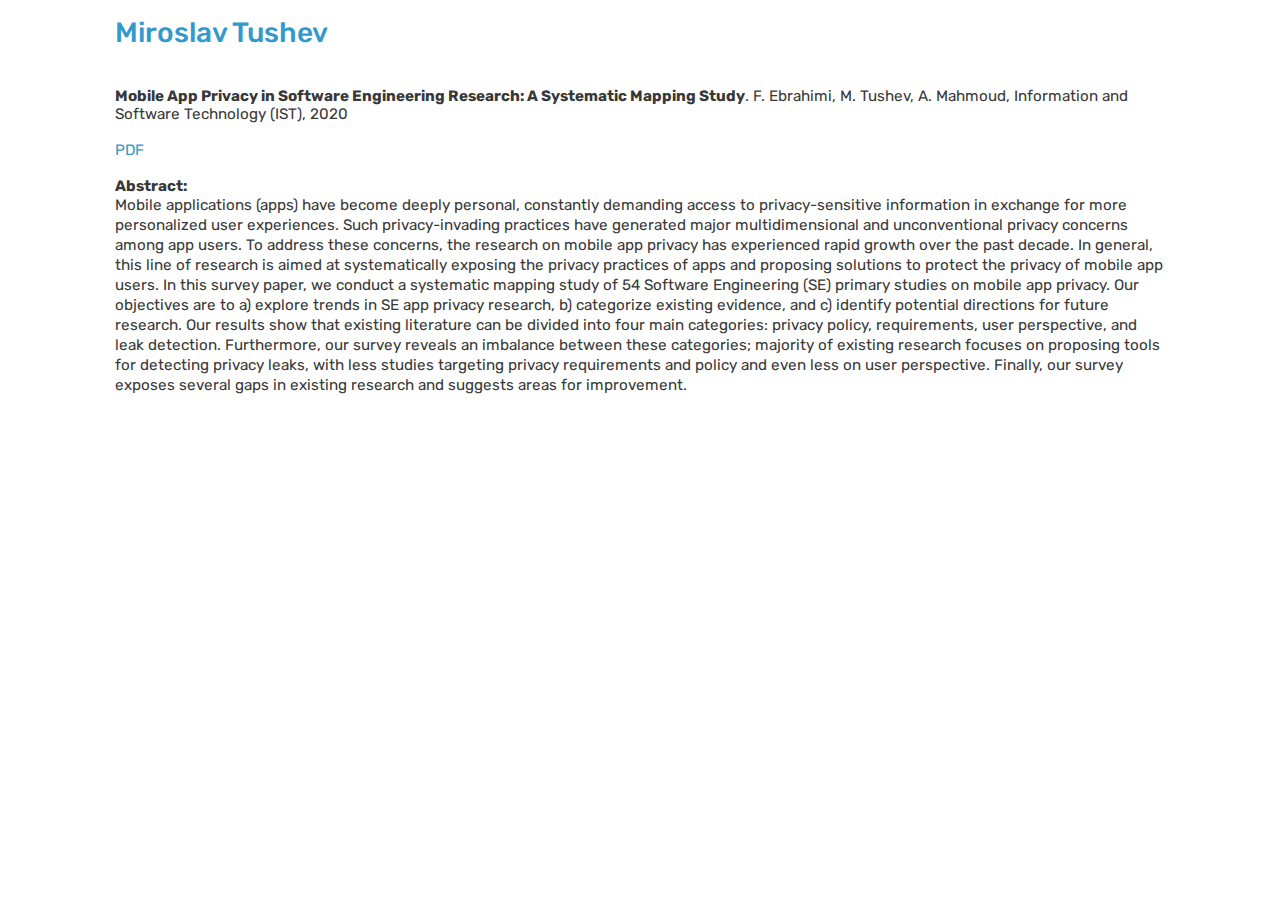
<file: mobile_privacy.html>
<!doctype html>
<html>
  <head>
    <meta charset="utf-8">
    <meta http-equiv="X-UA-Compatible" content="chrome=1">
    <meta name="description" content="Miroslav Tushev's personal webpage">
    <title>Miroslav Tushev</title>

    <link href="https://fonts.googleapis.com/css?family=Archivo:500|Open+Sans:300,700" rel="stylesheet">
    <link href="https://fonts.googleapis.com/css?family=Rubik&display=swap" rel="stylesheet">
    <link rel="stylesheet" href="stylesheets/styles.css">
    <link rel="stylesheet" href="stylesheets/pygment_trac.css">
    <meta name="viewport" content="width=device-width">
    <!--[if lt IE 9]>
    <script src="//html5shiv.googlecode.com/svn/trunk/html5.js"></script>
    <![endif]-->
    <!-- Global site tag (gtag.js) - Google Analytics -->
    <script async src="https://www.googletagmanager.com/gtag/js?id=UA-158928760-1"></script>
    <script>
      window.dataLayer = window.dataLayer || [];
      function gtag(){dataLayer.push(arguments);}
      gtag('js', new Date());
      gtag('config', 'UA-158928760-1');
    </script>
  </head>
  <body>
    <div class="wrapper">
      <header>
        <h1><a href="index.html">Miroslav Tushev</a></h1>
        <br>
      <b>Mobile App Privacy in Software Engineering Research: A Systematic Mapping Study</b>. F. Ebrahimi, M. Tushev, A. Mahmoud, Information and Software Technology (IST), 2020
      <br><br>
      <a target="_blank" href="/papers/publication_mobile_privacy.pdf">PDF</a>
      <br><br>
      <b>Abstract:</b>
      <br>
      <p>Mobile applications (apps) have become deeply personal, constantly demanding access to privacy-sensitive information in exchange for more personalized user experiences. Such privacy-invading practices have generated major multidimensional and unconventional privacy concerns among app users. To address these concerns, the research on mobile app privacy has experienced rapid growth over the past decade. In general, this line of research is aimed at systematically exposing the privacy practices of apps and proposing solutions to protect the privacy of mobile app users. In this survey paper, we conduct a systematic mapping study of 54 Software Engineering (SE) primary studies on mobile app privacy. Our objectives are to a) explore trends in SE app privacy research, b) categorize existing evidence, and c) identify potential directions for future research. Our results show that existing literature can be divided into four main categories: privacy policy, requirements, user perspective, and leak detection. Furthermore, our survey reveals an imbalance between these categories; majority of existing research focuses on proposing tools for detecting privacy leaks, with less studies targeting privacy requirements and policy and even less on user perspective. Finally, our survey exposes several gaps in existing research and suggests areas for improvement.</p>


    </div>
    <script src="javascripts/scale.fix.js"></script>
  </body>
</html>
</file>
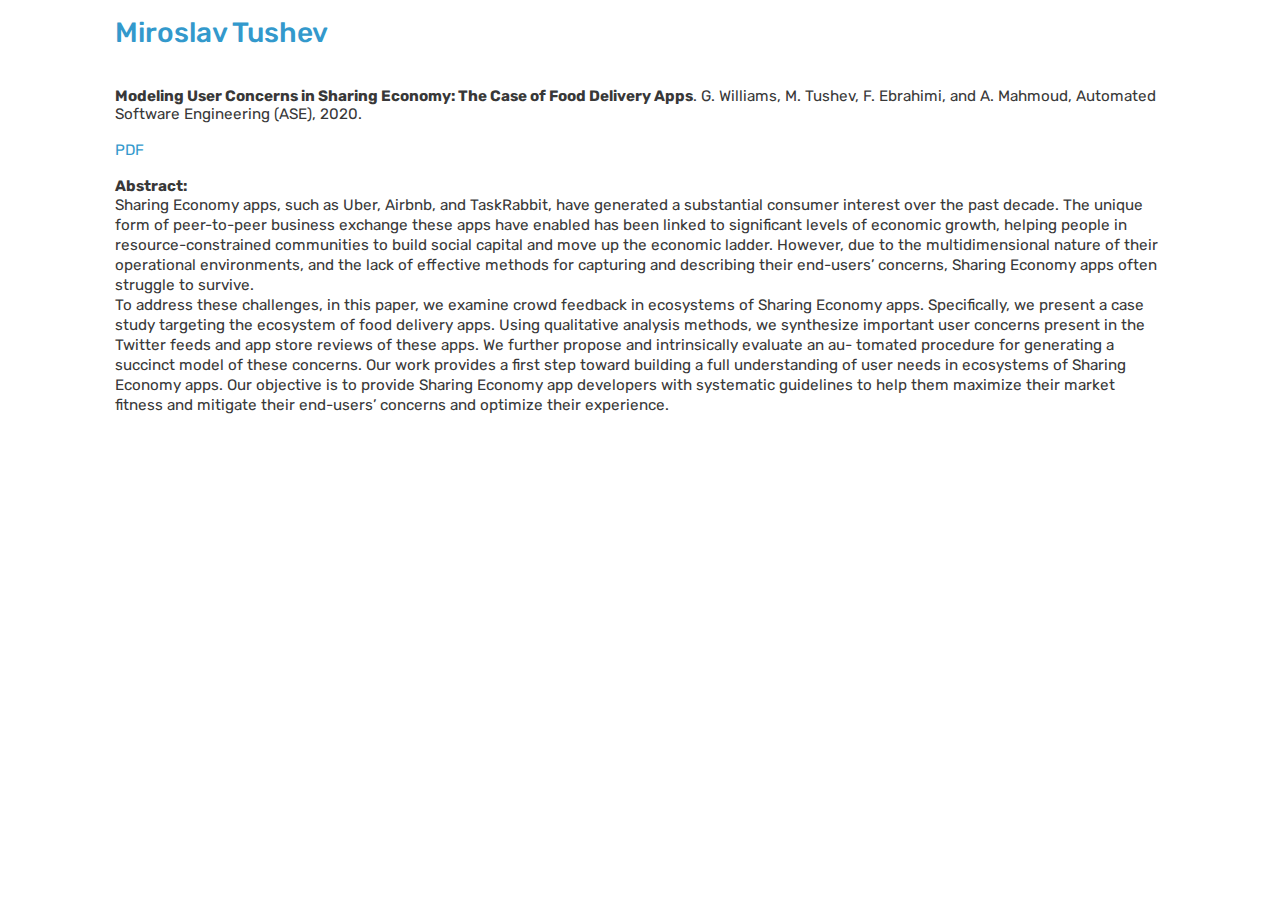
<file: modeling_concerns.html>
<!doctype html>
<html>
  <head>
    <meta charset="utf-8">
    <meta http-equiv="X-UA-Compatible" content="chrome=1">
    <meta name="description" content="Miroslav Tushev's personal webpage">
    <title>Miroslav Tushev</title>

    <link href="https://fonts.googleapis.com/css?family=Archivo:500|Open+Sans:300,700" rel="stylesheet">
    <link href="https://fonts.googleapis.com/css?family=Rubik&display=swap" rel="stylesheet">
    <link rel="stylesheet" href="stylesheets/styles.css">
    <link rel="stylesheet" href="stylesheets/pygment_trac.css">
    <meta name="viewport" content="width=device-width">
    <!--[if lt IE 9]>
    <script src="//html5shiv.googlecode.com/svn/trunk/html5.js"></script>
    <![endif]-->
    <!-- Global site tag (gtag.js) - Google Analytics -->
    <script async src="https://www.googletagmanager.com/gtag/js?id=UA-158928760-1"></script>
    <script>
      window.dataLayer = window.dataLayer || [];
      function gtag(){dataLayer.push(arguments);}
      gtag('js', new Date());
      gtag('config', 'UA-158928760-1');
    </script>
  </head>
  <body>
    <div class="wrapper">
      <header>
        <h1><a href="index.html">Miroslav Tushev</a></h1>
        <br>

      <b>Modeling User Concerns in Sharing Economy: The Case of Food Delivery Apps</b>. G. Williams, M. Tushev, F. Ebrahimi, and A. Mahmoud, Automated Software Engineering (ASE), 2020.
      <br><br>
      <a target="_blank" href="/papers/modeling_concerns.pdf">PDF</a>
	  <br><br>
      <b>Abstract:</b>
      <br>
      <p>Sharing Economy apps, such as Uber, Airbnb, and TaskRabbit, have generated a substantial consumer interest over the past decade. The unique form of peer-to-peer business exchange these apps have enabled has been linked to significant levels of economic growth, helping people in resource-constrained communities to build social capital and move up the economic ladder. However, due to the multidimensional nature of their operational environments, and the lack of effective methods for capturing and describing their end-users’ concerns, Sharing Economy apps often struggle to survive.<br> To address these challenges, in this paper, we examine crowd feedback in ecosystems of Sharing Economy apps. Specifically, we present a case study targeting the ecosystem of food delivery apps. Using qualitative analysis methods, we synthesize important user concerns present in the Twitter feeds and app store reviews of these apps. We further propose and intrinsically evaluate an au- tomated procedure for generating a succinct model of these concerns. Our work provides a first step toward building a full understanding of user needs in ecosystems of Sharing Economy apps. Our objective is to provide Sharing Economy app developers with systematic guidelines to help them maximize their market fitness and mitigate their end-users’ concerns and optimize their experience.</p>


    </div>
    <script src="javascripts/scale.fix.js"></script>
  </body>
</html>
</file>
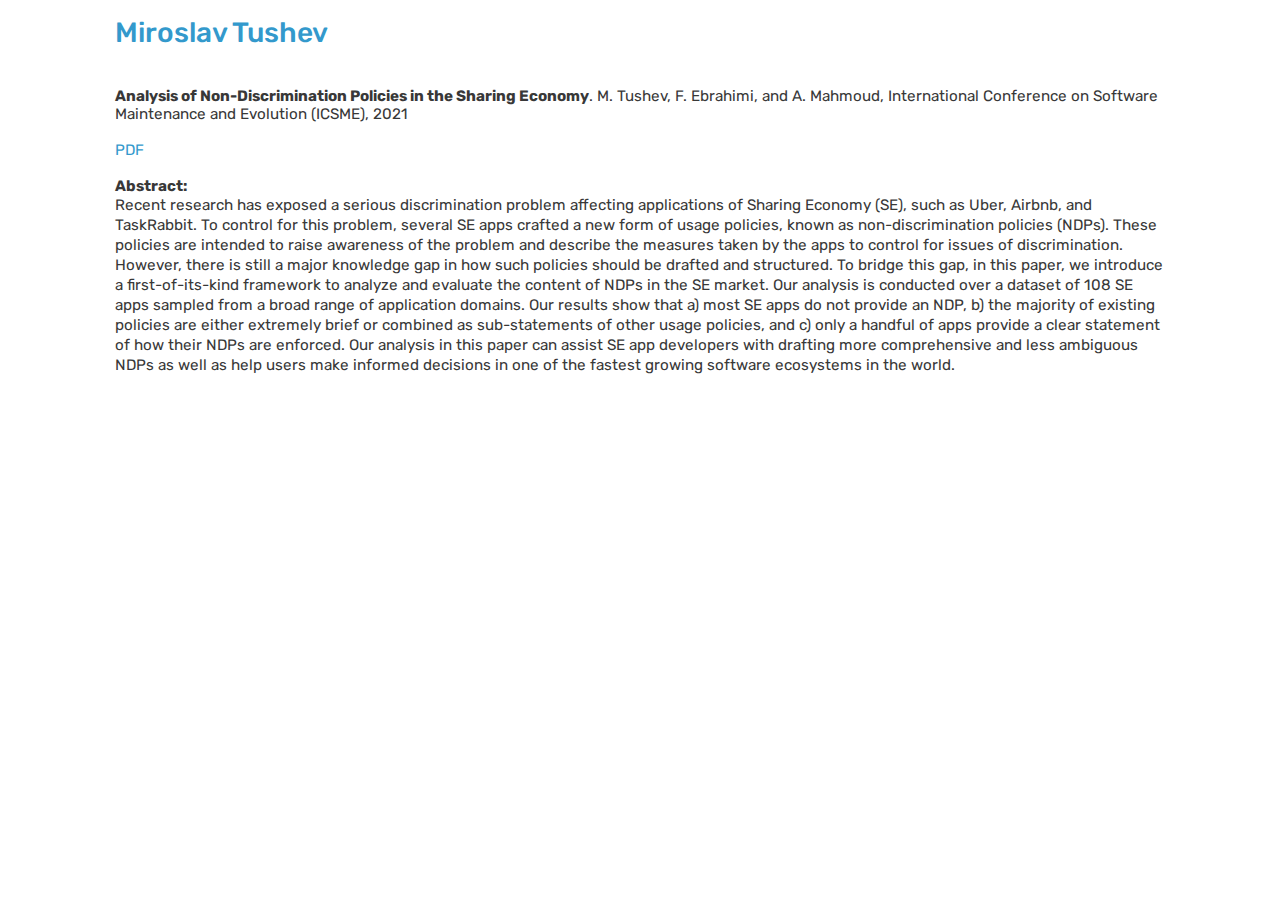
<file: ndp_policy.html>
<!doctype html>
<html>
  <head>
    <meta charset="utf-8">
    <meta http-equiv="X-UA-Compatible" content="chrome=1">
    <meta name="description" content="Miroslav Tushev's personal webpage">
    <title>Miroslav Tushev</title>

    <link href="https://fonts.googleapis.com/css?family=Archivo:500|Open+Sans:300,700" rel="stylesheet">
    <link href="https://fonts.googleapis.com/css?family=Rubik&display=swap" rel="stylesheet">
    <link rel="stylesheet" href="stylesheets/styles.css">
    <link rel="stylesheet" href="stylesheets/pygment_trac.css">
    <meta name="viewport" content="width=device-width">
    <!--[if lt IE 9]>
    <script src="//html5shiv.googlecode.com/svn/trunk/html5.js"></script>
    <![endif]-->
    <!-- Global site tag (gtag.js) - Google Analytics -->
    <script async src="https://www.googletagmanager.com/gtag/js?id=UA-158928760-1"></script>
    <script>
      window.dataLayer = window.dataLayer || [];
      function gtag(){dataLayer.push(arguments);}
      gtag('js', new Date());
      gtag('config', 'UA-158928760-1');
    </script>
  </head>
  <body>
    <div class="wrapper">
      <header>
        <h1><a href="index.html">Miroslav Tushev</a></h1>
        <br>
      <b>Analysis of Non-Discrimination Policies in the Sharing Economy</b>. M. Tushev, F. Ebrahimi, and A. Mahmoud, International Conference on Software Maintenance and Evolution (ICSME), 2021
      <br><br>
      <a target="_blank" href="/papers/ndp_policies.pdf">PDF</a>
      <br><br>
      <b>Abstract:</b>
      <br>
      <p>Recent research has exposed a serious discrimination problem affecting applications of Sharing Economy (SE), such as Uber, Airbnb, and TaskRabbit. To control for this problem, several SE apps crafted a new form of usage policies, known as non-discrimination policies (NDPs). These policies are intended to raise awareness of the problem and describe the measures taken by the apps to control for issues of discrimination. However, there is still a major knowledge gap in how such policies should be drafted and structured. To bridge this gap, in this paper, we introduce a first-of-its-kind framework to analyze and evaluate the content of NDPs in the SE market. Our analysis is conducted over a dataset of 108 SE apps sampled from a broad range of application domains. Our results show that a) most SE apps do not provide an NDP, b) the majority of existing policies are either extremely brief or combined as sub-statements of other usage policies, and c) only a handful of apps provide a clear statement of how their NDPs are enforced. Our analysis in this paper can assist SE app developers with drafting more comprehensive and less ambiguous NDPs as well as help users make informed decisions in one of the fastest growing software ecosystems in the world.</p>
    </div>
    <script src="javascripts/scale.fix.js"></script>
  </body>
</html>
</file>
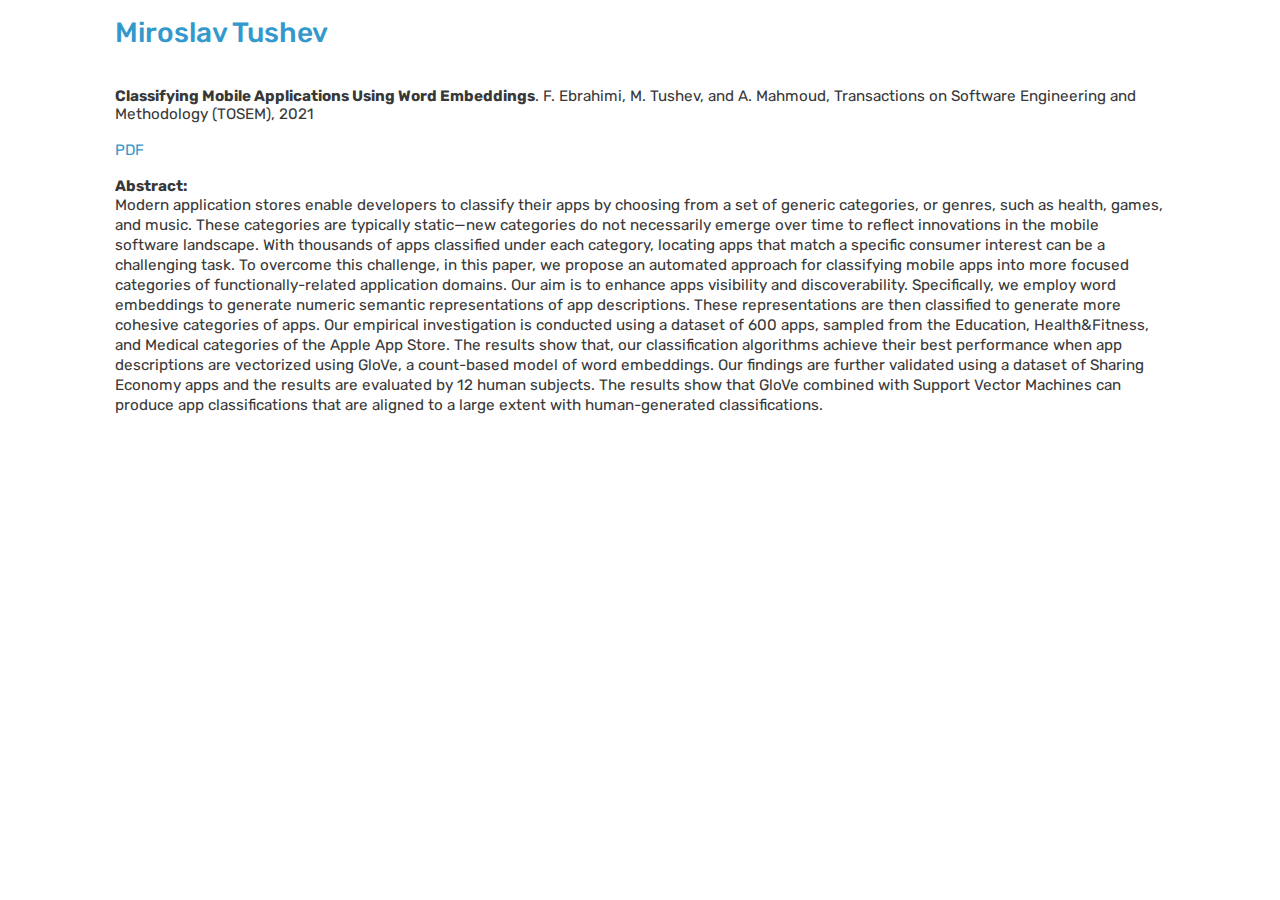
<file: word_embeddings.html>
<!doctype html>
<html>
  <head>
    <meta charset="utf-8">
    <meta http-equiv="X-UA-Compatible" content="chrome=1">
    <meta name="description" content="Miroslav Tushev's personal webpage">
    <title>Miroslav Tushev</title>

    <link href="https://fonts.googleapis.com/css?family=Archivo:500|Open+Sans:300,700" rel="stylesheet">
    <link href="https://fonts.googleapis.com/css?family=Rubik&display=swap" rel="stylesheet">
    <link rel="stylesheet" href="stylesheets/styles.css">
    <link rel="stylesheet" href="stylesheets/pygment_trac.css">
    <meta name="viewport" content="width=device-width">
    <!--[if lt IE 9]>
    <script src="//html5shiv.googlecode.com/svn/trunk/html5.js"></script>
    <![endif]-->
    <!-- Global site tag (gtag.js) - Google Analytics -->
    <script async src="https://www.googletagmanager.com/gtag/js?id=UA-158928760-1"></script>
    <script>
      window.dataLayer = window.dataLayer || [];
      function gtag(){dataLayer.push(arguments);}
      gtag('js', new Date());
      gtag('config', 'UA-158928760-1');
    </script>
  </head>
  <body>
    <div class="wrapper">
      <header>
        <h1><a href="index.html">Miroslav Tushev</a></h1>
        <br>
      <b>Classifying Mobile Applications Using Word Embeddings</b>. F. Ebrahimi, M. Tushev, and A. Mahmoud, Transactions on Software Engineering and Methodology (TOSEM), 2021
      <br><br>
      <a target="_blank" href="/papers/publication_word_embeddings.pdf">PDF</a>
      <br><br>
      <b>Abstract:</b>
      <br>
      <p>Modern application stores enable developers to classify their apps by choosing from a set of generic categories, or genres, such as health, games, and music. These categories are typically static—new categories do not necessarily emerge over time to reflect innovations in the mobile software landscape. With thousands of apps classified under each category, locating apps that match a specific consumer interest can be a challenging task. To overcome this challenge, in this paper, we propose an automated approach for classifying mobile apps into more focused categories of functionally-related application domains. Our aim is to enhance apps visibility and discoverability. Specifically, we employ word embeddings to generate numeric semantic representations of app descriptions. These representations are then classified to generate more cohesive categories of apps. Our empirical investigation is conducted using a dataset of 600 apps, sampled from the Education, Health&Fitness, and Medical categories of the Apple App Store. The results show that, our classification algorithms achieve their best performance when app descriptions are vectorized using GloVe, a count-based model of word embeddings. Our findings are further validated using a dataset of Sharing Economy apps and the results are evaluated by 12 human subjects. The results show that GloVe combined with Support Vector Machines can produce app classifications that are aligned to a large extent with human-generated classifications.</p>
    </div>
    <script src="javascripts/scale.fix.js"></script>
  </body>
</html>
</file>
<file: stylesheets/styles.css>
body {
  background-color: #fff;
  padding:10px;
  font-family: 'Rubik', sans-serif;
  color:#383838;
  font-size:95%;
}

h1, h2, h3, h4, h5, h6 {
  font-family: 'Rubik', sans-serif;
  font-weight: 400;
  color:#222;
  margin:0 0 20px;
}

p, ul, ol, table, pre, dl {
  margin:0 0 20px;
  line-height: 20px;
}

h1, h2, h3 {
  line-height:1.1;
}

h1 {
  font-size:28px;
  font-weight: 500;
}

h2 {
  font-size:20px;
  color:#383838;
  font-weight: 500;
}

h3, h4, h5, h6 {
  color:#494949;
  font-weight: 500;
}

li {
  margin: 10px 0;
}

a {
  color:#39c;
  text-decoration:none;
}

a:hover {
  color:#069;
}

a small {
  font-size:11px;
  color:#777;
  margin-top:-0.3em;
  display:block;
}

a:hover small {
  color:#777;
}

.wrapper {
  width:1050px;
  margin:0 auto;
  position:relative;
}

blockquote {
  border-left:1px solid #e5e5e5;
  margin:0;
  padding:0 0 0 20px;
  font-style:italic;
}

code, pre {
  font-family:Monaco, Bitstream Vera Sans Mono, Lucida Console, Terminal, Consolas, Liberation Mono, DejaVu Sans Mono, Courier New, monospace;
  color:#333;
}

pre {
  padding:8px 15px;
  background: #f8f8f8;
  border-radius:5px;
  border:1px solid #e5e5e5;
  overflow-x: auto;
}

table {
  width:100%;
  border-collapse:collapse;
}

th, td {
  text-align:left;
  padding:5px 10px;
  border-bottom:1px solid #e5e5e5;
}

dt {
  color:#444;
  font-weight:500;
}

th {
  color:#444;
}

img {
  max-width:100%;
}
.rightcol {
  height: 100%; /* Full-height: remove this if you want "auto" height */
  width: 400px; /* Set the width of the sidebar */
  z-index: 1; /* Stay on top */
  top: 0; /* Stay at the top */
  right: 0;
  overflow-x: hidden; /* Disable horizontal scroll */
  padding-top: 20px;
  padding-left:20px;
  float:right;
  overflow-y: scroll;
  -webkit-font-smoothing:subpixel-antialiased;
}

.leftcol {
  right: 50%;
  padding-right:20px;
  width:600px;
  float:left;
  padding-bottom:50px;
  border-right: 1px #e5e5e5 solid;

}

.rightcol::-webkit-scrollbar {
width: 0px; /* remove scrollbar space */
}

.rightcol ul {
  list-style:none;
  height:40px;
  padding:0;

}


small {
  font-size:11px;
}

hr {
  border:0;
  background:#e5e5e5;
  height:1px;
  margin:0 0 20px;
}

footer {
  width:270px;
  float:left;
  position:fixed;
  bottom:50px;
  -webkit-font-smoothing:subpixel-antialiased;
}

@media print, screen and (max-width: 960px) {

  div.wrapper {
    width:auto;
    margin:0;
  }

  .rightcol, .leftcol, footer {
    float:none;
    width:auto;
    position:static;
  }



  .leftcol {
    border:1px solid #e5e5e5;
    border-width:1px 0;
    padding:20px 0;
    margin:0 0 20px;
  }

  .rightcol a small {
    display:inline;
  }

}

@media print, screen and (max-width: 720px) {
  body {
    word-wrap:break-word;
  }

  .rightcol {
    padding:0;
  }

  .rightcol ul, .rightcol p.view {
    position:static;
  }

  pre, code {
    word-wrap:normal;
  }
}

@media print, screen and (max-width: 480px) {
  body {
    padding:15px;
  }

  .rightcol ul {
    width:99%;
  }

  .rightcol li, .rightcol ul li + li + li {
    width:99%;
  }
  
}

@media print, screen and (max-width: 420px) {
  .leftcol {
  	width:320px;
  }
  
}

@media print {
  body {
    padding:0.4in;
    font-size:12pt;
    color:#444;
  }
}

.iframe-container{
  position: relative;
  width: 100%;
  padding-bottom: 56.25%; 
  height: 0;
}
.iframe-container iframe{
  position: absolute;
  top:0;
  left: 0;
  width: 100%;
  height: 100%;
}

.news {
  height: 280px;
  overflow-y: scroll;
}

.line-title {
    font-size: 20px;
    margin-bottom: 10px;
    padding-top: 1px; /* Allows for hr margin to start at top of h2 */
}

/* clearfix for floats */
.line-title:after {
    content: "";
    display: table;
    clear: both;
}

.line-title span {
    padding-right: 15px;
    float: left;
}

.line-title hr {
    border:1px solid #DDD;
    border-width: 1px 0 0 0;
    margin-top: 11px;
}

.medium-widget {
	border-top:1px solid #DDD;
	border-bottom:1px solid #DDD;
	height: 300px;
	overflow-x: hidden;
    overflow-y: scroll;
    -webkit-font-smoothing:subpixel-antialiased;
}
</file>
<file: stylesheets/pygment_trac.css>
.highlight  { background: #ffffff; }
.highlight .c { color: #999988; font-style: italic } /* Comment */
.highlight .err { color: #a61717; background-color: #e3d2d2 } /* Error */
.highlight .k { font-weight: bold } /* Keyword */
.highlight .o { font-weight: bold } /* Operator */
.highlight .cm { color: #999988; font-style: italic } /* Comment.Multiline */
.highlight .cp { color: #999999; font-weight: bold } /* Comment.Preproc */
.highlight .c1 { color: #999988; font-style: italic } /* Comment.Single */
.highlight .cs { color: #999999; font-weight: bold; font-style: italic } /* Comment.Special */
.highlight .gd { color: #000000; background-color: #ffdddd } /* Generic.Deleted */
.highlight .gd .x { color: #000000; background-color: #ffaaaa } /* Generic.Deleted.Specific */
.highlight .ge { font-style: italic } /* Generic.Emph */
.highlight .gr { color: #aa0000 } /* Generic.Error */
.highlight .gh { color: #999999 } /* Generic.Heading */
.highlight .gi { color: #000000; background-color: #ddffdd } /* Generic.Inserted */
.highlight .gi .x { color: #000000; background-color: #aaffaa } /* Generic.Inserted.Specific */
.highlight .go { color: #888888 } /* Generic.Output */
.highlight .gp { color: #555555 } /* Generic.Prompt */
.highlight .gs { font-weight: bold } /* Generic.Strong */
.highlight .gu { color: #800080; font-weight: bold; } /* Generic.Subheading */
.highlight .gt { color: #aa0000 } /* Generic.Traceback */
.highlight .kc { font-weight: bold } /* Keyword.Constant */
.highlight .kd { font-weight: bold } /* Keyword.Declaration */
.highlight .kn { font-weight: bold } /* Keyword.Namespace */
.highlight .kp { font-weight: bold } /* Keyword.Pseudo */
.highlight .kr { font-weight: bold } /* Keyword.Reserved */
.highlight .kt { color: #445588; font-weight: bold } /* Keyword.Type */
.highlight .m { color: #009999 } /* Literal.Number */
.highlight .s { color: #d14 } /* Literal.String */
.highlight .na { color: #008080 } /* Name.Attribute */
.highlight .nb { color: #0086B3 } /* Name.Builtin */
.highlight .nc { color: #445588; font-weight: bold } /* Name.Class */
.highlight .no { color: #008080 } /* Name.Constant */
.highlight .ni { color: #800080 } /* Name.Entity */
.highlight .ne { color: #990000; font-weight: bold } /* Name.Exception */
.highlight .nf { color: #990000; font-weight: bold } /* Name.Function */
.highlight .nn { color: #555555 } /* Name.Namespace */
.highlight .nt { color: #000080 } /* Name.Tag */
.highlight .nv { color: #008080 } /* Name.Variable */
.highlight .ow { font-weight: bold } /* Operator.Word */
.highlight .w { color: #bbbbbb } /* Text.Whitespace */
.highlight .mf { color: #009999 } /* Literal.Number.Float */
.highlight .mh { color: #009999 } /* Literal.Number.Hex */
.highlight .mi { color: #009999 } /* Literal.Number.Integer */
.highlight .mo { color: #009999 } /* Literal.Number.Oct */
.highlight .sb { color: #d14 } /* Literal.String.Backtick */
.highlight .sc { color: #d14 } /* Literal.String.Char */
.highlight .sd { color: #d14 } /* Literal.String.Doc */
.highlight .s2 { color: #d14 } /* Literal.String.Double */
.highlight .se { color: #d14 } /* Literal.String.Escape */
.highlight .sh { color: #d14 } /* Literal.String.Heredoc */
.highlight .si { color: #d14 } /* Literal.String.Interpol */
.highlight .sx { color: #d14 } /* Literal.String.Other */
.highlight .sr { color: #009926 } /* Literal.String.Regex */
.highlight .s1 { color: #d14 } /* Literal.String.Single */
.highlight .ss { color: #990073 } /* Literal.String.Symbol */
.highlight .bp { color: #999999 } /* Name.Builtin.Pseudo */
.highlight .vc { color: #008080 } /* Name.Variable.Class */
.highlight .vg { color: #008080 } /* Name.Variable.Global */
.highlight .vi { color: #008080 } /* Name.Variable.Instance */
.highlight .il { color: #009999 } /* Literal.Number.Integer.Long */

.type-csharp .highlight .k { color: #0000FF }
.type-csharp .highlight .kt { color: #0000FF }
.type-csharp .highlight .nf { color: #000000; font-weight: normal }
.type-csharp .highlight .nc { color: #2B91AF }
.type-csharp .highlight .nn { color: #000000 }
.type-csharp .highlight .s { color: #A31515 }
.type-csharp .highlight .sc { color: #A31515 }
</file>
